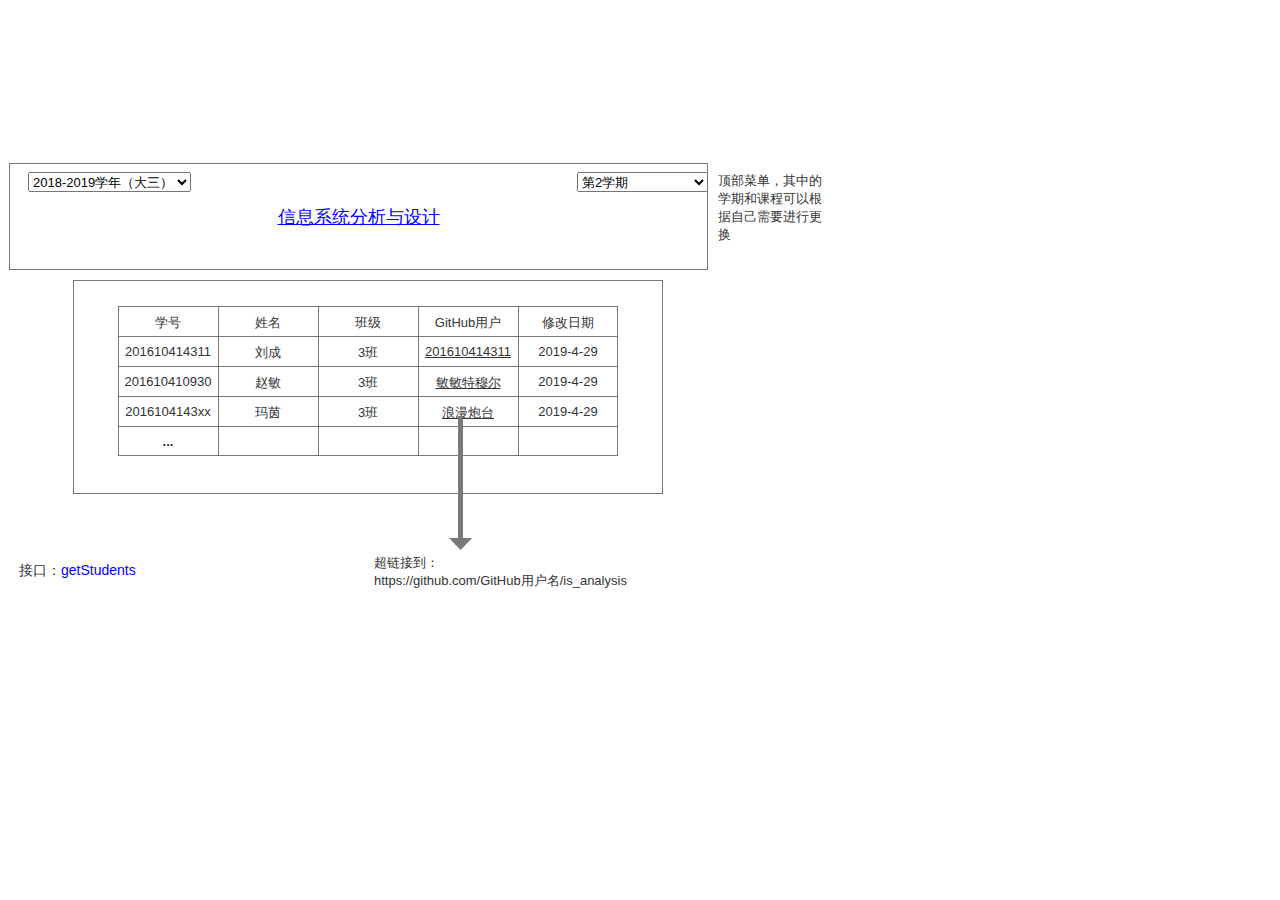
<file: uui/index.html>
﻿<!DOCTYPE html>
<html>
  <head>
    <title>index</title>
    <meta http-equiv="X-UA-Compatible" content="IE=edge"/>
    <meta http-equiv="content-type" content="text/html; charset=utf-8"/>
    <meta name="apple-mobile-web-app-capable" content="yes"/>
    <link href="resources/css/jquery-ui-themes.css" type="text/css" rel="stylesheet"/>
    <link href="resources/css/axure_rp_page.css" type="text/css" rel="stylesheet"/>
    <link href="data/styles.css" type="text/css" rel="stylesheet"/>
    <link href="files/index/styles.css" type="text/css" rel="stylesheet"/>
    <script src="resources/scripts/jquery-1.7.1.min.js"></script>
    <script src="resources/scripts/jquery-ui-1.8.10.custom.min.js"></script>
    <script src="resources/scripts/prototypePre.js"></script>
    <script src="data/document.js"></script>
    <script src="resources/scripts/prototypePost.js"></script>
    <script src="files/index/data.js"></script>
    <script type="text/javascript">
      $axure.utils.getTransparentGifPath = function() { return 'resources/images/transparent.gif'; };
      $axure.utils.getOtherPath = function() { return 'resources/Other.html'; };
      $axure.utils.getReloadPath = function() { return 'resources/reload.html'; };
    </script>
  </head>
  <body>
    <div id="base" class="">

      <!-- Unnamed (矩形) -->
      <div id="u0" class="ax_default box_1">
        <div id="u0_div" class=""></div>
        <div id="u0_text" class="text ">
          <p><a id="u1" class="link"><span style="text-decoration:underline;">信息系统分析与设计</span></a></p>
        </div>
      </div>

      <!-- Unnamed (矩形) -->
      <div id="u2" class="ax_default _文本段落">
        <div id="u2_div" class=""></div>
        <div id="u2_text" class="text ">
          <p><span>顶部菜单，其中的学期和课程可以根据自己需要进行更换</span></p>
        </div>
      </div>

      <!-- Unnamed (矩形) -->
      <div id="u3" class="ax_default box_1">
        <div id="u3_div" class=""></div>
      </div>

      <!-- Unnamed (表格) -->
      <div id="u4" class="ax_default">

        <!-- Unnamed (单元格) -->
        <div id="u5" class="ax_default table_cell">
          <img id="u5_img" class="img " src="images/index/u5.png"/>
          <div id="u5_text" class="text ">
            <p><span>学号</span></p>
          </div>
        </div>

        <!-- Unnamed (单元格) -->
        <div id="u6" class="ax_default table_cell">
          <img id="u6_img" class="img " src="images/index/u5.png"/>
          <div id="u6_text" class="text ">
            <p><span>姓名</span></p>
          </div>
        </div>

        <!-- Unnamed (单元格) -->
        <div id="u7" class="ax_default table_cell">
          <img id="u7_img" class="img " src="images/index/u5.png"/>
          <div id="u7_text" class="text ">
            <p><span>班级</span></p>
          </div>
        </div>

        <!-- Unnamed (单元格) -->
        <div id="u8" class="ax_default table_cell">
          <img id="u8_img" class="img " src="images/index/u5.png"/>
          <div id="u8_text" class="text ">
            <p><span>GitHub用户</span></p>
          </div>
        </div>

        <!-- Unnamed (单元格) -->
        <div id="u9" class="ax_default table_cell">
          <img id="u9_img" class="img " src="images/index/u9.png"/>
          <div id="u9_text" class="text ">
            <p><span>修改日期</span></p>
          </div>
        </div>

        <!-- Unnamed (单元格) -->
        <div id="u10" class="ax_default table_cell">
          <img id="u10_img" class="img " src="images/index/u5.png"/>
          <div id="u10_text" class="text ">
            <p><span>201610414311</span></p>
          </div>
        </div>

        <!-- Unnamed (单元格) -->
        <div id="u11" class="ax_default table_cell">
          <img id="u11_img" class="img " src="images/index/u5.png"/>
          <div id="u11_text" class="text ">
            <p><span>刘成</span></p>
          </div>
        </div>

        <!-- Unnamed (单元格) -->
        <div id="u12" class="ax_default table_cell">
          <img id="u12_img" class="img " src="images/index/u5.png"/>
          <div id="u12_text" class="text ">
            <p><span>3班</span></p>
          </div>
        </div>

        <!-- Unnamed (单元格) -->
        <div id="u13" class="ax_default table_cell">
          <img id="u13_img" class="img " src="images/index/u5.png"/>
          <div id="u13_text" class="text ">
            <p><span style="text-decoration:underline;">201610414311</span></p>
          </div>
        </div>

        <!-- Unnamed (单元格) -->
        <div id="u14" class="ax_default table_cell">
          <img id="u14_img" class="img " src="images/index/u9.png"/>
          <div id="u14_text" class="text ">
            <p><span>2019-4-29</span></p>
          </div>
        </div>

        <!-- Unnamed (单元格) -->
        <div id="u15" class="ax_default table_cell">
          <img id="u15_img" class="img " src="images/index/u5.png"/>
          <div id="u15_text" class="text ">
            <p><span>201610410930</span></p>
          </div>
        </div>

        <!-- Unnamed (单元格) -->
        <div id="u16" class="ax_default table_cell">
          <img id="u16_img" class="img " src="images/index/u5.png"/>
          <div id="u16_text" class="text ">
            <p><span>赵敏</span></p>
          </div>
        </div>

        <!-- Unnamed (单元格) -->
        <div id="u17" class="ax_default table_cell">
          <img id="u17_img" class="img " src="images/index/u5.png"/>
          <div id="u17_text" class="text ">
            <p><span>3班</span></p>
          </div>
        </div>

        <!-- Unnamed (单元格) -->
        <div id="u18" class="ax_default table_cell">
          <img id="u18_img" class="img " src="images/index/u5.png"/>
          <div id="u18_text" class="text ">
            <p><span style="text-decoration:underline;">敏敏特穆尔</span></p>
          </div>
        </div>

        <!-- Unnamed (单元格) -->
        <div id="u19" class="ax_default table_cell">
          <img id="u19_img" class="img " src="images/index/u9.png"/>
          <div id="u19_text" class="text ">
            <p><span>2019-4-29</span></p>
          </div>
        </div>

        <!-- Unnamed (单元格) -->
        <div id="u20" class="ax_default table_cell">
          <img id="u20_img" class="img " src="images/index/u5.png"/>
          <div id="u20_text" class="text ">
            <p><span>2016104143xx</span></p>
          </div>
        </div>

        <!-- Unnamed (单元格) -->
        <div id="u21" class="ax_default table_cell">
          <img id="u21_img" class="img " src="images/index/u5.png"/>
          <div id="u21_text" class="text ">
            <p><span>玛茵</span></p>
          </div>
        </div>

        <!-- Unnamed (单元格) -->
        <div id="u22" class="ax_default table_cell">
          <img id="u22_img" class="img " src="images/index/u5.png"/>
          <div id="u22_text" class="text ">
            <p><span>3班</span></p>
          </div>
        </div>

        <!-- Unnamed (单元格) -->
        <div id="u23" class="ax_default table_cell">
          <img id="u23_img" class="img " src="images/index/u5.png"/>
          <div id="u23_text" class="text ">
            <p><span style="text-decoration:underline;">浪漫炮台</span></p>
          </div>
        </div>

        <!-- Unnamed (单元格) -->
        <div id="u24" class="ax_default table_cell">
          <img id="u24_img" class="img " src="images/index/u9.png"/>
          <div id="u24_text" class="text ">
            <p><span>2019-4-29</span></p>
          </div>
        </div>

        <!-- Unnamed (单元格) -->
        <div id="u25" class="ax_default table_cell">
          <img id="u25_img" class="img " src="images/index/u25.png"/>
          <div id="u25_text" class="text ">
            <p><span>...</span></p>
          </div>
        </div>

        <!-- Unnamed (单元格) -->
        <div id="u26" class="ax_default table_cell">
          <img id="u26_img" class="img " src="images/index/u25.png"/>
        </div>

        <!-- Unnamed (单元格) -->
        <div id="u27" class="ax_default table_cell">
          <img id="u27_img" class="img " src="images/index/u25.png"/>
        </div>

        <!-- Unnamed (单元格) -->
        <div id="u28" class="ax_default table_cell">
          <img id="u28_img" class="img " src="images/index/u25.png"/>
        </div>

        <!-- Unnamed (单元格) -->
        <div id="u29" class="ax_default table_cell">
          <img id="u29_img" class="img " src="images/index/u29.png"/>
        </div>
      </div>

      <!-- Unnamed (矩形) -->
      <div id="u30" class="ax_default _文本段落">
        <div id="u30_div" class=""></div>
        <div id="u30_text" class="text ">
          <p><span>接口：</span><a id="u31" class="link"><span style="color:#0000FF;">getStudents</span></a></p>
        </div>
      </div>

      <!-- Unnamed (垂直线) -->
      <div id="u32" class="ax_default arrow">
        <img id="u32_img" class="img " src="images/index/u32.png"/>
      </div>

      <!-- Unnamed (矩形) -->
      <div id="u33" class="ax_default _文本段落">
        <div id="u33_div" class=""></div>
        <div id="u33_text" class="text ">
          <p><span>超链接到：</span></p><p><span>https://github.com/GitHub用户名/is_analysis</span></p>
        </div>
      </div>

      <!-- Unnamed (下拉列表框) -->
      <div id="u34" class="ax_default droplist">
        <select id="u34_input">
          <option selected value="2018-2019学年（大三）">2018-2019学年（大三）</option>
          <option value="2017-2018学年（大二）">2017-2018学年（大二）</option>
          <option value="2016-2017学年（大一）">2016-2017学年（大一）</option>
        </select>
      </div>

      <!-- Unnamed (下拉列表框) -->
      <div id="u35" class="ax_default droplist">
        <select id="u35_input">
          <option selected value="第2学期">第2学期</option>
          <option value="第1学期">第1学期</option>
        </select>
      </div>
    </div>
  </body>
</html>
</file>
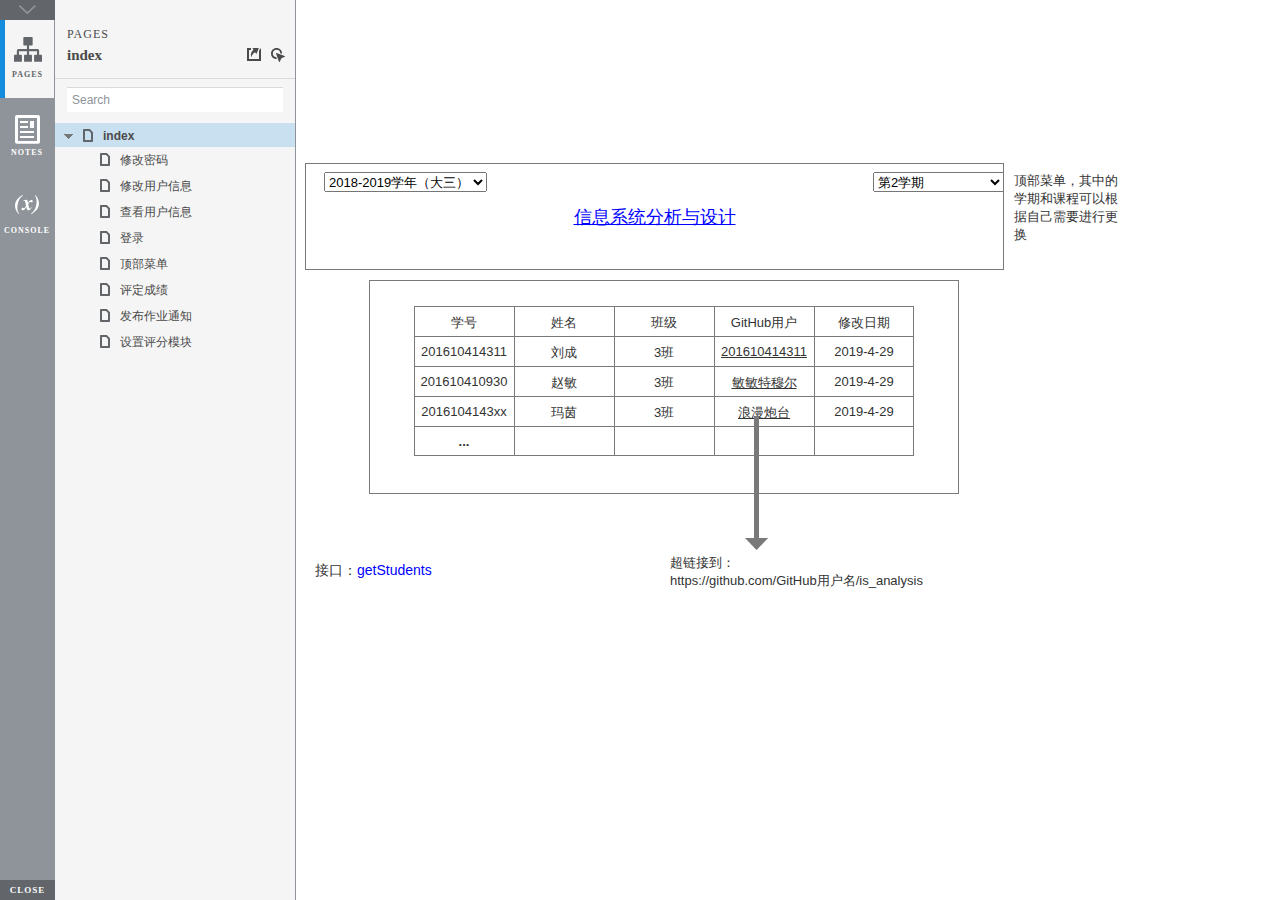
<file: uui/start.html>
<!DOCTYPE html>
<html xmlns="http://www.w3.org/1999/xhtml" xml:lang="en" lang="en">
<head>
    <title>Untitled Document</title>
    <meta http-equiv="X-UA-Compatible" content="IE=edge"/>
    <meta http-equiv="content-type" content="text/html; charset=utf-8" />
    <meta name="viewport" content="width=device-width, initial-scale=1.0" />
    <meta name="apple-mobile-web-app-capable" content="yes" />
    <link type="text/css" href="resources/css/reset.css" rel="Stylesheet" />
    <link type="text/css" href="resources/css/default.css" rel="Stylesheet" />
    <!--<link href='https://fonts.googleapis.com/css?family=Nunito:300' rel='stylesheet' type='text/css'>-->

    <script type="text/javascript">
        if (location.href.toString().indexOf('file://localhost/') == 0) {
            location.href = location.href.toString().replace('file://localhost/', 'file:///');
        }
    </script>

    <!-- 8.0.0.3382 -->
<script src="resources/scripts/jquery-1.7.1.min.js"></script>
<script src="resources/scripts/startPre.js"></script>
<script src="data/document.js"></script>

    <style type="text/css">

#outerContainer {
	width:1000px;
	height:1500px;
}

.vsplitbar {
    width: 3px;
    /*background: #B9B9B9;*/
    border-right: 1px solid #8f949a;
}

.vsplitbar:hover, .vsplitbar.active {
    background: #8f949a;
}

#rightPanel {
    background-color: White;
}

/*#leftPanel {
    min-width: 120px;
}*/

.splitterMask {
   position:absolute;
   top: 0;
   left: 0;
   width: 100%;
   height: 100%;
   overflow: hidden;
   background-image: url(resources/images/transparent.gif);
   z-index: 20000;
}

    </style>
    <script type="text/javascript" language="JavaScript"><!--
        var SITEMAP_COLLAPSE_VAR_NAME = 'c';
        var PLUGIN_VAR_NAME = 'g';
        var FOOTNOTES_VAR_NAME = 'fn';
        var ADAPTIVE_VIEW_VAR_NAME = 'view';
        var lastLeftPanelWidth = 295;
        var toolBarOnly = true;

        // isolate scope
        (function() {
            setUpController();
            
            var configuration = $axure.document.configuration;
            var _settings = {};
            _settings.projectId = configuration.prototypeId;
            _settings.isAxshare = configuration.isAxshare;
            _settings.loadFeedbackPlugin = configuration.loadFeedbackPlugin;
            var cHash = getHashStringVar(SITEMAP_COLLAPSE_VAR_NAME);
            _settings.startCollapsed = cHash == "1";
            if(cHash == "2") closePlayer();
            var gHash = getHashStringVar(PLUGIN_VAR_NAME);
            if(gHash == "") gHash = 1;
            _settings.startPluginGid = gHash;

            $axure.player.settings = _settings;

            $(window).bind('load', function() {
                if(CHROME_5_LOCAL && !$('body').attr('pluginDetected')) {
                    window.location = 'resources/chrome/chrome.html';
                }
            });

            $(document).ready(function() {
                $axure.page.bind('load.start', mainFrame_onload);
                $axure.messageCenter.addMessageListener(messageCenter_message);

                $(document).on('pluginShown', function (event, data) {
                    setVarInCurrentUrlHash('g', data ? data : '');
                });

                $(document).on('pluginCreated', function(event, data) {
                    if($axure.player.settings.startPluginGid == data) {
                        $axure.player.showPlugin(data);
                    }
                });

                if($axure.player.settings.loadFeedbackPlugin) {
                    if($axure.player.settings.isAxshare) {
                        $axure.utils.loadJS('/Scripts/plugins/feedback/feedback8.js');
                    } else {
                        $axure.utils.loadJS('http://share.axure.com/Scripts/plugins/feedback/feedback8.js');
                    }
                }

                if(navigator.userAgent.indexOf("MSIE") >= 0) $('#outerContainer').width('100%');
                initialize();
                if($axure.player.settings.startCollapsed) $('#outerContainer').splitter({ sizeLeft: 0 });
                else $('#outerContainer').splitter({ sizeLeft: lastLeftPanelWidth });
                $('#leftPanel').width(lastLeftPanelWidth);
                
                $(window).resize(function() { resizeContent(); });

                $('#maximizePanelContainer').hide();

                initializeLogo();

                $(window).resize();
                resizeContent();
                
                $axure.player.collapseToBar();

                if($axure.player.settings.startCollapsed) {
                    collapse();
                    $('#leftPanel').width(0);
                }

                if(MOBILE_DEVICE) {
                    $('#interfaceControlFrameMinimizeContainer').height('45px');
                    $('#interfaceControlFrameMinimizeContainer a').height('45px');
                    $('#interfaceControlFrameHeaderContainer').css('margin-top','45px');
                    $('#interfaceControlFrameCloseContainer a').css('padding','10px 0px');
                    $('#maximizePanelContainer').height('45px');//.css('top','inherit').css('bottom','0px');

                    $('body').removeClass('hashover');

                    if(IOS) {
                        $('#rightPanel').css('overflow', 'auto').css('-webkit-overflow-scrolling', 'touch').css('-ms-overflow-x', 'hidden');

                        window.addEventListener("orientationchange", function() {
                            var viewport = document.querySelector("meta[name=viewport]");
                            //so iOS doesn't zoom when switching back to portrait
                            viewport.setAttribute('content', 'width=device-width, initial-scale=1.0, maximum-scale=1.0');
                            viewport.setAttribute('content', 'width=device-width, initial-scale=1.0');
                            resizeContent();
                        }, false);

                        $axure.page.bind('load.start', function() {
                            resizeContent();
                        });
                    }
                }

            });

            function initialize() {
                var legacyQString = getQueryString("Page");
                if (legacyQString.length > 0) {
                    location.href = location.href.substring(0, location.href.indexOf("?")) + "#p=" + legacyQString;
                    return;
                }

                var mainFrame = document.getElementById("mainFrame");
                //if it's local file on safari, test if we can access mainframe after its loaded
                if(SAFARI && document.location.href.indexOf('file://') >= 0) {
                    $(mainFrame).load(function () {
                        var canAccess;
                        try {
                            var mainFrameWindow = mainFrame.contentWindow || mainFrame.contentDocument;
                            mainFrameWindow['safari_file_CORS'] = 'Y';
                            canAccess = mainFrameWindow['safari_file_CORS'] === 'Y';
                        } catch(err) {
                            canAccess = false;
                        }

                        if(!canAccess) window.location = 'resources/chrome/safari.html';
                    });
                }

                mainFrame.contentWindow.location.href = getInitialUrl();
            }

            function initializeLogo() {
                if($axure.document.configuration.logoImagePath) {
                    var image = new Image();
                    image.onload = function() {
                        $('#logoImage').css('max-width', this.width + 'px');
                        $axure.player.resizeContent();
                    };
                    image.src = $axure.document.configuration.logoImagePath;
                
                    $('#interfaceControlFrameLogoImageContainer').html('<img id="logoImage" src="" />');
                    $('#logoImage').attr('src', $axure.document.configuration.logoImagePath).load(function() { resizeContent(); });
                } else $('#interfaceControlFrameLogoImageContainer').hide();

                if ($axure.document.configuration.logoImageCaption) {
                    $('#interfaceControlFrameLogoCaptionContainer').html($axure.document.configuration.logoImageCaption);
                } else $('#interfaceControlFrameLogoCaptionContainer').hide();

                if(!$('#interfaceControlFrameLogoImageContainer').is(':visible') && !$('#interfaceControlFrameLogoCaptionContainer').is(':visible')) {
                    $('#interfaceControlFrameLogoContainer').hide();
                }
            }

            var resizeContent = $axure.player.resizeContent = function() {
                var newHeight = $(window).height();
                var newWidth = $(window).width();

                var controlContainerHeight = newHeight;// - 30;
                if($('#interfaceControlFrameLogoContainer').is(':visible')) controlContainerHeight -= $('#interfaceControlFrameLogoContainer').outerHeight();// + 16;

                $('#outerContainer').height(newHeight).width(newWidth);
                $('.vsplitbar').height(newHeight);
                $('#leftPanel').height(newHeight);
                $('#interfaceControlFrame').height(newHeight);
                $('#interfaceControlFrameContainer').height(newHeight);
                $('#interfaceControlFrameHostContainer').height(controlContainerHeight);

                $('#rightPanel').height(newHeight);
                $('#mainFrame').height(newHeight);

                if($('#leftPanel').is(':visible')) $('#rightPanel').width($(window).width() - $('#leftPanel').width() - 1);// $('.vsplitbar').width());
                else $('#rightPanel').width($(window).width());

                $(document).trigger('ContainerHeightChange',[controlContainerHeight]);

                if(MOBILE_DEVICE) {
                    if(!(getHashStringVar(ADAPTIVE_VIEW_VAR_NAME).length > 0)) $axure.messageCenter.postMessage('setAdaptiveViewForSize', {'width':newWidth, 'height':$('#rightPanel').height()});
                }
            }

            var collapseToBar = $axure.player.collapseToBar = function() {
                lastLeftPanelWidth = $('#leftPanel').width();
                $('#leftPanel').width('55px');
                $('.vsplitbar').hide();
                $('#rightPanel').width($(window).width() - $('#leftPanel').width());
                $(window).resize();
                $('#outerContainer').trigger('resize');
                toolBarOnly = true;
            }

            var expandFromBar = $axure.player.expandFromBar = function() {
                if($('.vsplitbar').is(':visible')) return;

                $('#leftPanel').width(lastLeftPanelWidth);
                $('.vsplitbar').show();
                $('#rightPanel').width($(window).width() - $('#leftPanel').width() - 1);// $('.vsplitbar').width());
                $(window).resize();
                $('#outerContainer').trigger('resize');
                toolBarOnly = false;
            }

        })();

        function messageCenter_message(message, data) {
            if(message == 'expandFrame') expand();
            else if(message == 'getCollapseFrameOnLoad' && $axure.player.settings.startCollapsed && !MOBILE_DEVICE) $axure.messageCenter.postMessage('collapseFrameOnLoad');
        }

        
        function getInitialUrl() {
            var pageName = getHashStringVar("p");
            if(pageName.length > 0) return pageName + ".html";
            else {
                var url = getFirstPageUrl($axure.document.sitemap.rootNodes);
                return (url ? url : "about:blank");
            }
        }

        function getFirstPageUrl(nodes) {
            for (var i = 0; i < nodes.length; i++) {
                var node = nodes[i];
                if (node.url) return node.url;
                else {
                    var hasChildren = (node.children && node.children.length > 0);
                    if (hasChildren) {
                        var url = getFirstPageUrl(node.children);
                        if (url) return url;
                    }
                }
            }
            return null;
        }

        function closePlayer() {
            if($axure.page.location) window.location.href = $axure.page.location;
            else {
                var pageFile = getInitialUrl();
                var currentLocation = window.location.toString();
                window.location.href = currentLocation.substr(0, currentLocation.lastIndexOf("/") + 1) + pageFile;
            }
        }

        function replaceHash(newHash) {
            var currentLocWithoutHash = window.location.toString().split('#')[0];

            //We use replace so that every hash change doesn't get appended to the history stack.
            //We use replaceState in browsers that support it, else replace the location
            if(typeof window.history.replaceState != 'undefined') {
                try {
                    //Chrome 45 (Version 45.0.2454.85 m) started throwing an error here when generated locally (this only happens with sitemap open) which broke all interactions.
                    //try catch breaks the url adjusting nicely when the sitemap is open, but all interactions and forward and back buttons work.
                    //Uncaught SecurityError: Failed to execute 'replaceState' on 'History': A history state object with URL 'file:///C:/Users/Ian/Documents/Axure/HTML/Untitled/start.html#p=home' cannot be created in a document with origin 'null'.
                    window.history.replaceState(null, null, currentLocWithoutHash + newHash);
                } catch(ex) {}
            } else {
                window.location.replace(currentLocWithoutHash + newHash);
            }
        }

        function collapse() {
            setVarInCurrentUrlHash('c', 1);
            if(!toolBarOnly) lastLeftPanelWidth = $('#leftPanel').width();

            $('#maximizePanelContainer').show();
            $('#leftPanel').hide();
            $('.vsplitbar').hide();
            $('#rightPanel').width($(window).width());
            $(window).resize();
            $('#outerContainer').trigger('resize');

            $(document).trigger('sidebarCollapse');

            if(MOBILE_DEVICE) {
                $('#maximizePanelContainer').animate({
                    top:$('#rightPanel').height() - $('#maximizePanelContainer').height()
                }, 300, 'swing', function() {
                    $('#maximizePanelContainer').css('top', 'inherit').css('bottom', '0px');
                });
            }
        }

        function expand() {
            if(MOBILE_DEVICE) {
                $('#maximizePanelContainer').css('top', '0px').css('bottom', 'inherit');
            }

            deleteVarFromCurrentUrlHash('c');
            $('#maximizePanelContainer').hide();
            $('#leftPanel').width(lastLeftPanelWidth);
            $('#leftPanel').show();
            if(!toolBarOnly) {
                $('.vsplitbar').show();
                $('#rightPanel').width($(window).width() - $('#leftPanel').width() - 1);
            } else {
                $axure.player.collapseToBar();
            }
            $(window).resize();
            $('#outerContainer').trigger('resize');

            $(document).trigger('sidebarExpanded');
        }


        function mainFrame_onload() {
            if($axure.page.pageName) document.title = $axure.page.pageName;
        }

        function getQueryString(query) {
            var qstring = self.location.href.split("?");
            if(qstring.length < 2) return "";
            return GetParameter(qstring, query);
        }
        
        function GetParameter(qstring, query) {
            var prms = qstring[1].split("&");
            var frmelements = new Array();
            var currprmeter, querystr = "";

            for(var i = 0; i < prms.length; i++) {
                currprmeter = prms[i].split("=");
                frmelements[i] = new Array();
                frmelements[i][0] = currprmeter[0];
                frmelements[i][1] = currprmeter[1];
            }

            for(j = 0; j < frmelements.length; j++) {
                if(frmelements[j][0].toLowerCase() == query.toLowerCase()) {
                    querystr = frmelements[j][1];
                    break;
                }
            }
            return querystr;
        }
        
        function getHashStringVar(query) {
            var qstring = self.location.href.split("#");
            if(qstring.length < 2) return "";
            return GetParameter(qstring, query);
        }

        function setHashStringVar(currentHash, varName, varVal) {
            var varWithEqual = varName + '=';
            var poundVarWithEqual = varVal === '' ? '' :  '#' + varName + '=' + varVal;
            var ampVarWithEqual = varVal === '' ? '' :  '&' + varName + '=' + varVal;
            var hashToSet = '';

            var pageIndex = currentHash.indexOf('#' + varWithEqual);
            if(pageIndex == -1) pageIndex = currentHash.indexOf('&' + varWithEqual);
            if(pageIndex != -1) {
                var newHash = currentHash.substring(0, pageIndex);

                newHash = newHash == '' ? poundVarWithEqual : newHash + ampVarWithEqual;

                var ampIndex = currentHash.indexOf('&', pageIndex + 1);
                if(ampIndex != -1) {
                    newHash = newHash == '' ? '#' + currentHash.substring(ampIndex + 1) : newHash + currentHash.substring(ampIndex);
                }
                hashToSet = newHash;
            } else if(currentHash.indexOf('#') != -1) {
                hashToSet = currentHash + ampVarWithEqual;
            } else {
                hashToSet = poundVarWithEqual;
            }

            if(hashToSet != '' || varVal == '') {
                return hashToSet;
            }

            return null;
        }

        function setVarInCurrentUrlHash(varName, varVal) {
            var newHash = setHashStringVar(window.location.hash, varName, varVal);

            if(newHash != null) {
                replaceHash(newHash);
            }
        }

        function deleteHashStringVar(currentHash, varName) {
            var varWithEqual = varName + '=';

            var pageIndex = currentHash.indexOf('#' + varWithEqual);
            if(pageIndex == -1) pageIndex = currentHash.indexOf('&' + varWithEqual);
            if(pageIndex != -1) {
                var newHash = currentHash.substring(0, pageIndex);

                var ampIndex = currentHash.indexOf('&', pageIndex + 1);

                //IF begin of string....if none blank, ELSE # instead of & and rest
                //IF in string....prefix + if none blank, ELSE &-rest
                if(newHash == '') { //beginning of string
                    newHash = ampIndex != -1 ? '#' + currentHash.substring(ampIndex + 1) : '';
                } else { //somewhere in the middle
                    newHash = newHash + (ampIndex != -1 ? currentHash.substring(ampIndex) : '');
                }

                return newHash;
            }

            return null;
        }

        function deleteVarFromCurrentUrlHash(varName) {
            var newHash = deleteHashStringVar(window.location.hash, varName);

            if(newHash != null) {
                replaceHash(newHash);
            }
        }
    --></script>
    
    <link type="text/css" rel="Stylesheet" href="plugins/sitemap/styles/sitemap.css" />
    <link type="text/css" rel="Stylesheet" href="plugins/page_notes/styles/page_notes.css" />
    <link type="text/css" rel="Stylesheet" href="plugins/debug/styles/debug.css" />
    <script src="resources/scripts/startPost.js"></script>


    <!--<link type="text/css" rel="Stylesheet" href="plugins/recordplay/styles/recordplay.css" />
    <script type="text/javascript" src="plugins/recordplay/recordplay.js"></script>-->
    

</head>
<body scroll="no" class="hashover">
    <div id="outerContainer">

        <div id="leftPanel">
            <div id="interfaceControlFrame">
                <div id="interfaceControlFrameMinimizeContainer">
                    <a title="Collapse" id="interfaceControlFrameMinimizeButton" onclick="collapse();">&nbsp;</a>
                </div>
                <div id="interfaceControlFrameHeaderContainer">
                    <ul id="interfaceControlFrameHeader"></ul>
                </div>
                <div id="interfaceControlFrameContainer">
                    <div id="interfaceControlFrameLogoContainer">
                        <div id="interfaceControlFrameLogoImageContainer"></div>
                        <div id="interfaceControlFrameLogoCaptionContainer"></div>
                    </div>
                    <div id="interfaceControlFrameHostContainer">
                    </div>
                </div>
                <div id="interfaceControlFrameCloseContainer">
                    <a title="Close" id="interfaceControlFrameCloseButton" onclick="closePlayer();">CLOSE</a>
                </div>
            </div>
        </div>
        <div id="rightPanel">
            <iframe id="mainFrame" name="mainFrame" width="100%" height="100%" src="" frameborder="0" style="display: block;" webkitallowfullscreen mozallowfullscreen allowfullscreen></iframe>
        </div>

    </div>

    <div id="maximizePanelContainer">
        <iframe id="expandFrame" src="resources/expand.html" width="100%" height="100%" scrolling="no" allowtransparency="true" frameborder="0"></iframe>
    </div>

</body>
</html>
</file>
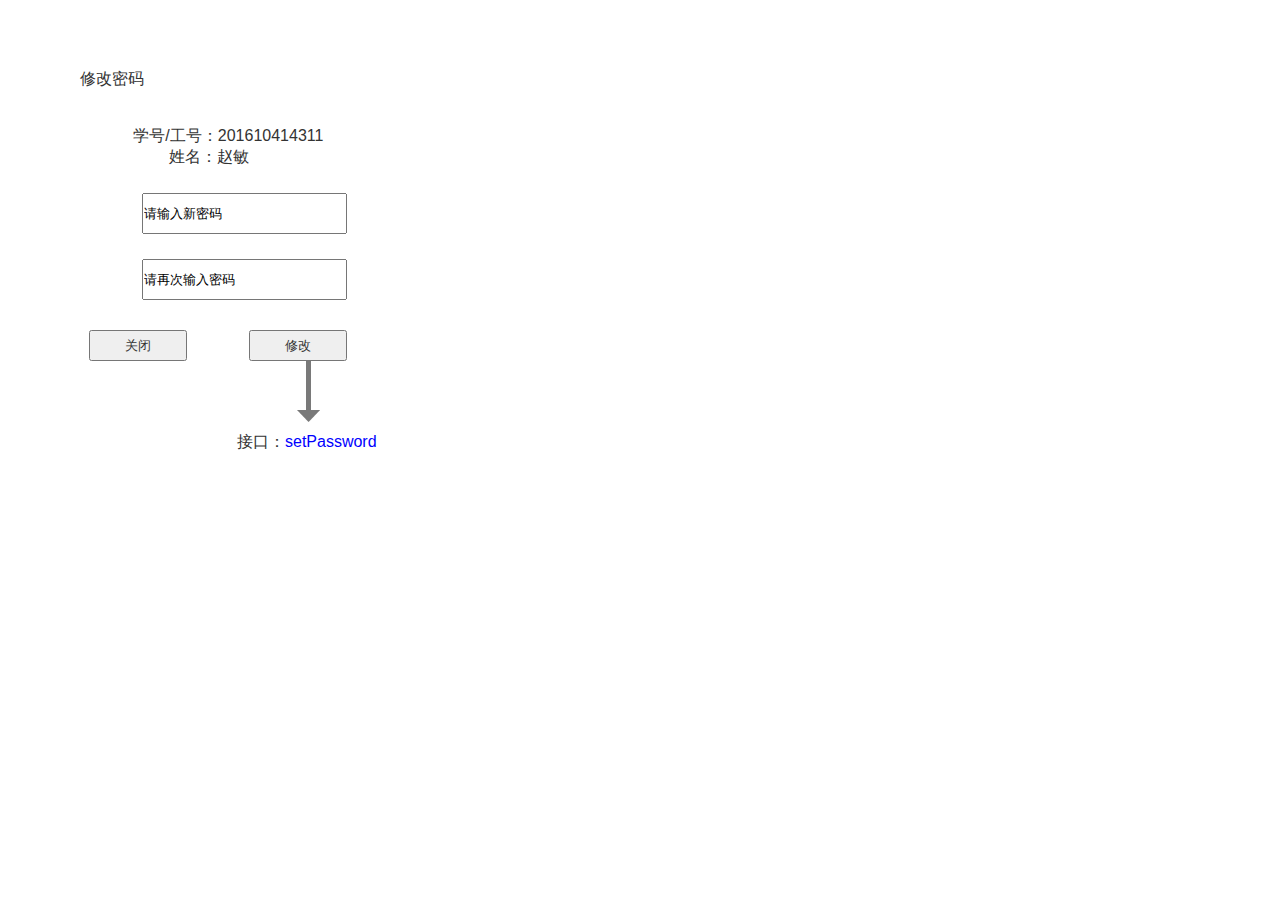
<file: uui/修改密码.html>
﻿<!DOCTYPE html>
<html>
  <head>
    <title>修改密码</title>
    <meta http-equiv="X-UA-Compatible" content="IE=edge"/>
    <meta http-equiv="content-type" content="text/html; charset=utf-8"/>
    <meta name="apple-mobile-web-app-capable" content="yes"/>
    <link href="resources/css/jquery-ui-themes.css" type="text/css" rel="stylesheet"/>
    <link href="resources/css/axure_rp_page.css" type="text/css" rel="stylesheet"/>
    <link href="data/styles.css" type="text/css" rel="stylesheet"/>
    <link href="files/修改密码/styles.css" type="text/css" rel="stylesheet"/>
    <script src="resources/scripts/jquery-1.7.1.min.js"></script>
    <script src="resources/scripts/jquery-ui-1.8.10.custom.min.js"></script>
    <script src="resources/scripts/prototypePre.js"></script>
    <script src="data/document.js"></script>
    <script src="resources/scripts/prototypePost.js"></script>
    <script src="files/修改密码/data.js"></script>
    <script type="text/javascript">
      $axure.utils.getTransparentGifPath = function() { return 'resources/images/transparent.gif'; };
      $axure.utils.getOtherPath = function() { return 'resources/Other.html'; };
      $axure.utils.getReloadPath = function() { return 'resources/reload.html'; };
    </script>
  </head>
  <body>
    <div id="base" class="">

      <!-- Unnamed (矩形) -->
      <div id="u36" class="ax_default _文本段落">
        <div id="u36_div" class=""></div>
        <div id="u36_text" class="text ">
          <p><span>修改密码</span></p><p><span><br></span></p><p><span><br></span></p><p><span>&nbsp;&nbsp; &nbsp; &nbsp; &nbsp; &nbsp;&nbsp; 学号/工号：201610414311</span></p><p><span>&nbsp;&nbsp; &nbsp; &nbsp; &nbsp; &nbsp; &nbsp; &nbsp; &nbsp; &nbsp;&nbsp; 姓名：赵敏</span></p><p><span><br></span></p><p><span><br></span></p><p><span>&nbsp;&nbsp; &nbsp; &nbsp; </span></p>
        </div>
      </div>

      <!-- Unnamed (提交按钮) -->
      <div id="u37" class="ax_default html_button">
        <input id="u37_input" type="submit" value="关闭"/>
      </div>

      <!-- Unnamed (提交按钮) -->
      <div id="u38" class="ax_default html_button">
        <input id="u38_input" type="submit" value="修改"/>
      </div>

      <!-- Unnamed (文本框) -->
      <div id="u39" class="ax_default text_field">
        <input id="u39_input" type="text" value="请输入新密码"/>
      </div>

      <!-- Unnamed (文本框) -->
      <div id="u40" class="ax_default text_field">
        <input id="u40_input" type="text" value="请再次输入密码"/>
      </div>

      <!-- Unnamed (垂直线) -->
      <div id="u41" class="ax_default arrow">
        <img id="u41_img" class="img " src="images/修改密码/u41.png"/>
      </div>

      <!-- Unnamed (矩形) -->
      <div id="u42" class="ax_default _文本段落">
        <div id="u42_div" class=""></div>
        <div id="u42_text" class="text ">
          <p><span>接口：</span><a id="u43" class="link"><span style="color:#0000FF;">setPassword</span></a></p>
        </div>
      </div>
    </div>
  </body>
</html>
</file>
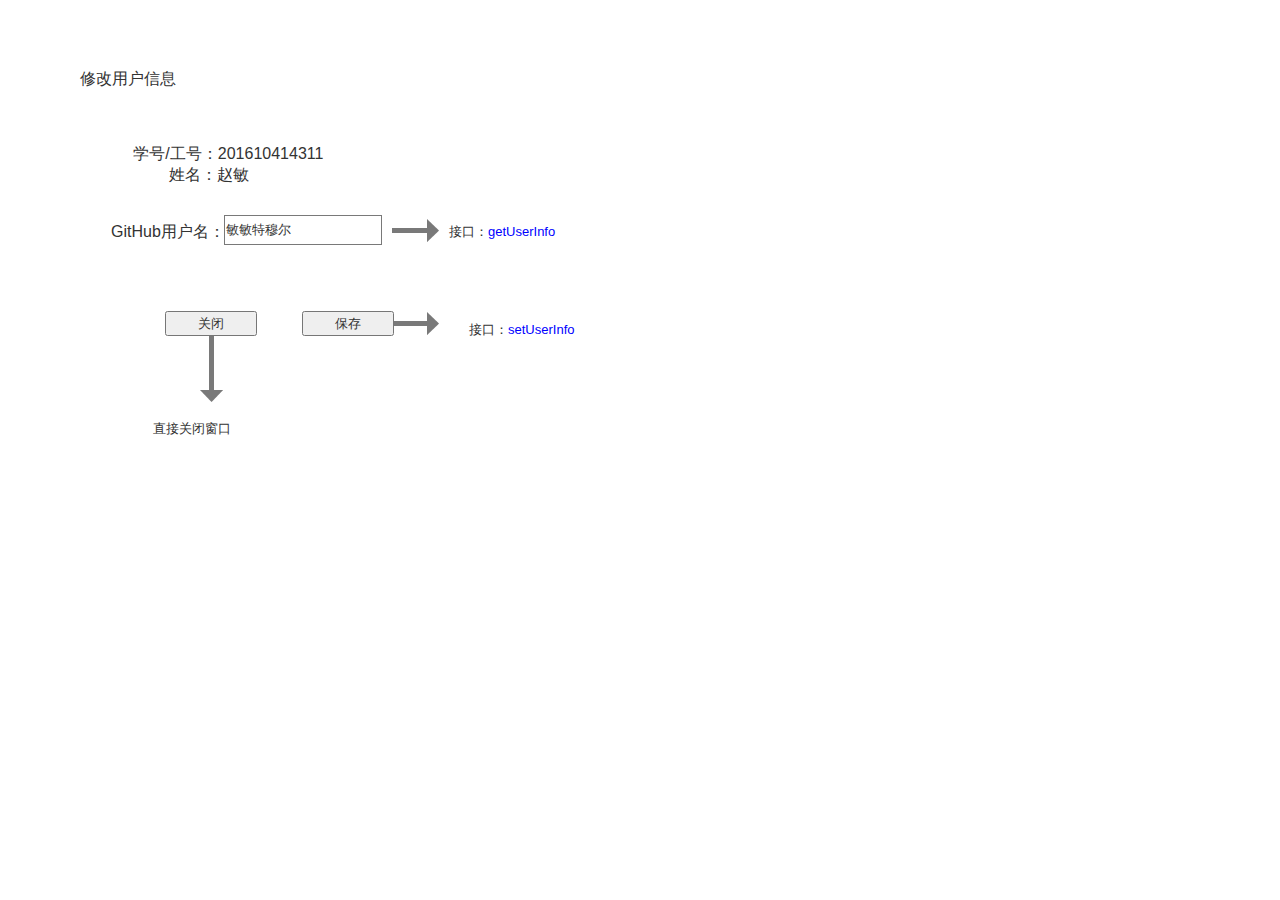
<file: uui/修改用户信息.html>
﻿<!DOCTYPE html>
<html>
  <head>
    <title>修改用户信息</title>
    <meta http-equiv="X-UA-Compatible" content="IE=edge"/>
    <meta http-equiv="content-type" content="text/html; charset=utf-8"/>
    <meta name="apple-mobile-web-app-capable" content="yes"/>
    <link href="resources/css/jquery-ui-themes.css" type="text/css" rel="stylesheet"/>
    <link href="resources/css/axure_rp_page.css" type="text/css" rel="stylesheet"/>
    <link href="data/styles.css" type="text/css" rel="stylesheet"/>
    <link href="files/修改用户信息/styles.css" type="text/css" rel="stylesheet"/>
    <script src="resources/scripts/jquery-1.7.1.min.js"></script>
    <script src="resources/scripts/jquery-ui-1.8.10.custom.min.js"></script>
    <script src="resources/scripts/prototypePre.js"></script>
    <script src="data/document.js"></script>
    <script src="resources/scripts/prototypePost.js"></script>
    <script src="files/修改用户信息/data.js"></script>
    <script type="text/javascript">
      $axure.utils.getTransparentGifPath = function() { return 'resources/images/transparent.gif'; };
      $axure.utils.getOtherPath = function() { return 'resources/Other.html'; };
      $axure.utils.getReloadPath = function() { return 'resources/reload.html'; };
    </script>
  </head>
  <body>
    <div id="base" class="">

      <!-- Unnamed (矩形) -->
      <div id="u44" class="ax_default _文本段落">
        <div id="u44_div" class=""></div>
        <div id="u44_text" class="text ">
          <p><span>修改用户信息</span></p><p><span><br></span></p><p><span><br></span></p><p><span><br></span></p><p><span>&nbsp;&nbsp; &nbsp; &nbsp; &nbsp; &nbsp;&nbsp; 学号/工号：201610414311</span></p><p><span>&nbsp;&nbsp; &nbsp; &nbsp; &nbsp; &nbsp; &nbsp; &nbsp; &nbsp; &nbsp;&nbsp; 姓名：赵敏</span></p><p><span><br></span></p><p><span><br></span></p><p><span>&nbsp;&nbsp; &nbsp; &nbsp; GitHub用户名：</span></p>
        </div>
      </div>

      <!-- Unnamed (矩形) -->
      <div id="u45" class="ax_default box_1">
        <div id="u45_div" class=""></div>
        <div id="u45_text" class="text ">
          <p><span>敏敏特穆尔</span></p>
        </div>
      </div>

      <!-- Unnamed (提交按钮) -->
      <div id="u46" class="ax_default html_button">
        <input id="u46_input" type="submit" value="保存"/>
      </div>

      <!-- Unnamed (提交按钮) -->
      <div id="u47" class="ax_default html_button">
        <input id="u47_input" type="submit" value="关闭"/>
      </div>

      <!-- Unnamed (水平线) -->
      <div id="u48" class="ax_default arrow">
        <img id="u48_img" class="img " src="images/修改用户信息/u48.png"/>
      </div>

      <!-- Unnamed (矩形) -->
      <div id="u49" class="ax_default _文本段落">
        <div id="u49_div" class=""></div>
        <div id="u49_text" class="text ">
          <p><span>接口：</span><a id="u50" class="link"><span style="color:#0000FF;">getUserInfo</span></a></p>
        </div>
      </div>

      <!-- Unnamed (水平线) -->
      <div id="u51" class="ax_default arrow">
        <img id="u51_img" class="img " src="images/修改用户信息/u51.png"/>
      </div>

      <!-- Unnamed (矩形) -->
      <div id="u52" class="ax_default _文本段落">
        <div id="u52_div" class=""></div>
        <div id="u52_text" class="text ">
          <p><span>接口：</span><a id="u53" class="link"><span style="color:#0000FF;">setUserInfo</span></a></p>
        </div>
      </div>

      <!-- Unnamed (垂直线) -->
      <div id="u54" class="ax_default arrow">
        <img id="u54_img" class="img " src="images/修改用户信息/u54.png"/>
      </div>

      <!-- Unnamed (矩形) -->
      <div id="u55" class="ax_default _文本段落">
        <div id="u55_div" class=""></div>
        <div id="u55_text" class="text ">
          <p><span>直接关闭窗口</span></p>
        </div>
      </div>
    </div>
  </body>
</html>
</file>
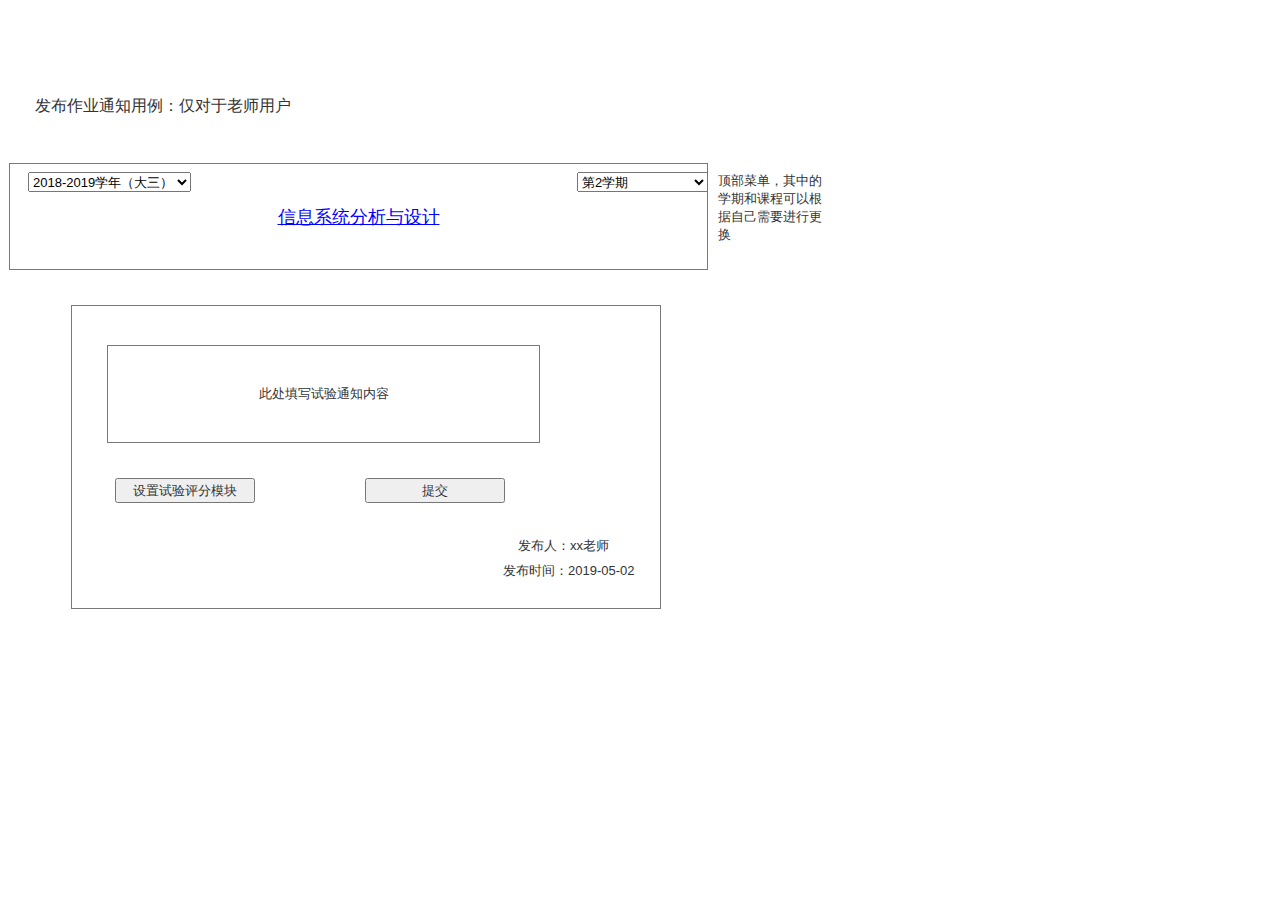
<file: uui/发布作业通知.html>
﻿<!DOCTYPE html>
<html>
  <head>
    <title>发布作业通知</title>
    <meta http-equiv="X-UA-Compatible" content="IE=edge"/>
    <meta http-equiv="content-type" content="text/html; charset=utf-8"/>
    <meta name="apple-mobile-web-app-capable" content="yes"/>
    <link href="resources/css/jquery-ui-themes.css" type="text/css" rel="stylesheet"/>
    <link href="resources/css/axure_rp_page.css" type="text/css" rel="stylesheet"/>
    <link href="data/styles.css" type="text/css" rel="stylesheet"/>
    <link href="files/发布作业通知/styles.css" type="text/css" rel="stylesheet"/>
    <script src="resources/scripts/jquery-1.7.1.min.js"></script>
    <script src="resources/scripts/jquery-ui-1.8.10.custom.min.js"></script>
    <script src="resources/scripts/prototypePre.js"></script>
    <script src="data/document.js"></script>
    <script src="resources/scripts/prototypePost.js"></script>
    <script src="files/发布作业通知/data.js"></script>
    <script type="text/javascript">
      $axure.utils.getTransparentGifPath = function() { return 'resources/images/transparent.gif'; };
      $axure.utils.getOtherPath = function() { return 'resources/Other.html'; };
      $axure.utils.getReloadPath = function() { return 'resources/reload.html'; };
    </script>
  </head>
  <body>
    <div id="base" class="">

      <!-- Unnamed (矩形) -->
      <div id="u194" class="ax_default box_1">
        <div id="u194_div" class=""></div>
        <div id="u194_text" class="text ">
          <p><a id="u195" class="link"><span style="text-decoration:underline;">信息系统分析与设计</span></a></p>
        </div>
      </div>

      <!-- Unnamed (矩形) -->
      <div id="u196" class="ax_default _文本段落">
        <div id="u196_div" class=""></div>
        <div id="u196_text" class="text ">
          <p><span>顶部菜单，其中的学期和课程可以根据自己需要进行更换</span></p>
        </div>
      </div>

      <!-- Unnamed (矩形) -->
      <div id="u197" class="ax_default box_1">
        <div id="u197_div" class=""></div>
      </div>

      <!-- Unnamed (下拉列表框) -->
      <div id="u198" class="ax_default droplist">
        <select id="u198_input">
          <option selected value="2018-2019学年（大三）">2018-2019学年（大三）</option>
          <option value="2017-2018学年（大二）">2017-2018学年（大二）</option>
          <option value="2016-2017学年（大一）">2016-2017学年（大一）</option>
        </select>
      </div>

      <!-- Unnamed (下拉列表框) -->
      <div id="u199" class="ax_default droplist">
        <select id="u199_input">
          <option selected value="第2学期">第2学期</option>
          <option value="第1学期">第1学期</option>
        </select>
      </div>

      <!-- Unnamed (矩形) -->
      <div id="u200" class="ax_default _文本段落">
        <div id="u200_div" class=""></div>
        <div id="u200_text" class="text ">
          <p><span>发布作业通知用例：仅对于老师用户</span></p>
        </div>
      </div>

      <!-- Unnamed (矩形) -->
      <div id="u201" class="ax_default box_1">
        <div id="u201_div" class=""></div>
        <div id="u201_text" class="text ">
          <p><span>此处填写试验通知内容</span></p>
        </div>
      </div>

      <!-- Unnamed (矩形) -->
      <div id="u202" class="ax_default _文本段落">
        <div id="u202_div" class=""></div>
        <div id="u202_text" class="text ">
          <p><span>发布时间：2019-05-02</span></p>
        </div>
      </div>

      <!-- Unnamed (矩形) -->
      <div id="u203" class="ax_default _文本段落">
        <div id="u203_div" class=""></div>
        <div id="u203_text" class="text ">
          <p><span>发布人：xx老师</span></p>
        </div>
      </div>

      <!-- Unnamed (提交按钮) -->
      <div id="u204" class="ax_default html_button">
        <input id="u204_input" type="submit" value="设置试验评分模块"/>
      </div>

      <!-- Unnamed (提交按钮) -->
      <div id="u205" class="ax_default html_button">
        <input id="u205_input" type="submit" value="提交"/>
      </div>
    </div>
  </body>
</html>
</file>
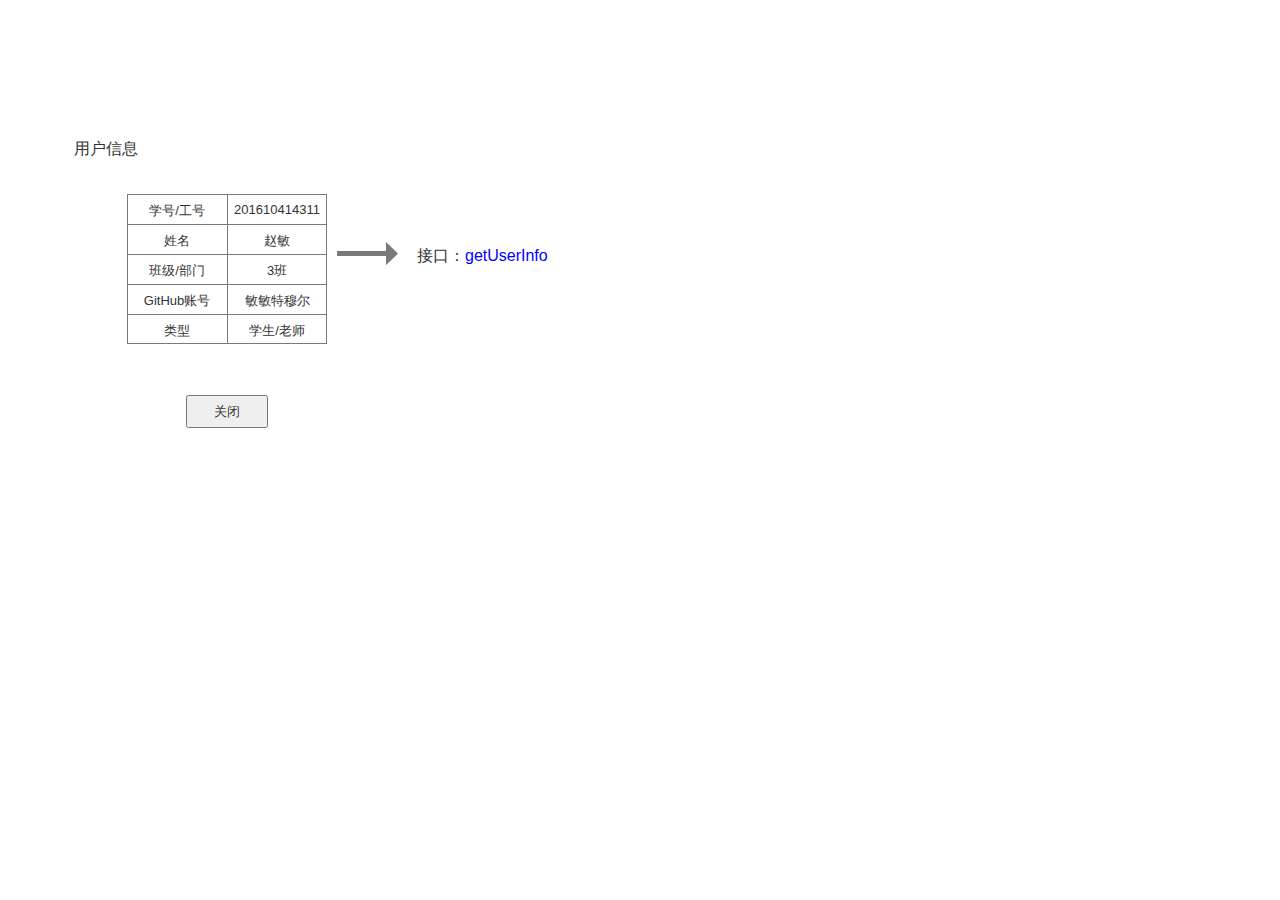
<file: uui/查看用户信息.html>
﻿<!DOCTYPE html>
<html>
  <head>
    <title>查看用户信息</title>
    <meta http-equiv="X-UA-Compatible" content="IE=edge"/>
    <meta http-equiv="content-type" content="text/html; charset=utf-8"/>
    <meta name="apple-mobile-web-app-capable" content="yes"/>
    <link href="resources/css/jquery-ui-themes.css" type="text/css" rel="stylesheet"/>
    <link href="resources/css/axure_rp_page.css" type="text/css" rel="stylesheet"/>
    <link href="data/styles.css" type="text/css" rel="stylesheet"/>
    <link href="files/查看用户信息/styles.css" type="text/css" rel="stylesheet"/>
    <script src="resources/scripts/jquery-1.7.1.min.js"></script>
    <script src="resources/scripts/jquery-ui-1.8.10.custom.min.js"></script>
    <script src="resources/scripts/prototypePre.js"></script>
    <script src="data/document.js"></script>
    <script src="resources/scripts/prototypePost.js"></script>
    <script src="files/查看用户信息/data.js"></script>
    <script type="text/javascript">
      $axure.utils.getTransparentGifPath = function() { return 'resources/images/transparent.gif'; };
      $axure.utils.getOtherPath = function() { return 'resources/Other.html'; };
      $axure.utils.getReloadPath = function() { return 'resources/reload.html'; };
    </script>
  </head>
  <body>
    <div id="base" class="">

      <!-- Unnamed (矩形) -->
      <div id="u56" class="ax_default _文本段落">
        <div id="u56_div" class=""></div>
        <div id="u56_text" class="text ">
          <p><span>用户信息</span></p>
        </div>
      </div>

      <!-- Unnamed (表格) -->
      <div id="u57" class="ax_default">

        <!-- Unnamed (单元格) -->
        <div id="u58" class="ax_default table_cell">
          <img id="u58_img" class="img " src="images/index/u5.png"/>
          <div id="u58_text" class="text ">
            <p><span>学号/工号</span></p>
          </div>
        </div>

        <!-- Unnamed (单元格) -->
        <div id="u59" class="ax_default table_cell">
          <img id="u59_img" class="img " src="images/index/u9.png"/>
          <div id="u59_text" class="text ">
            <p><span>201610414311</span></p>
          </div>
        </div>

        <!-- Unnamed (单元格) -->
        <div id="u60" class="ax_default table_cell">
          <img id="u60_img" class="img " src="images/index/u5.png"/>
          <div id="u60_text" class="text ">
            <p><span>姓名</span></p>
          </div>
        </div>

        <!-- Unnamed (单元格) -->
        <div id="u61" class="ax_default table_cell">
          <img id="u61_img" class="img " src="images/index/u9.png"/>
          <div id="u61_text" class="text ">
            <p><span>赵敏</span></p>
          </div>
        </div>

        <!-- Unnamed (单元格) -->
        <div id="u62" class="ax_default table_cell">
          <img id="u62_img" class="img " src="images/index/u5.png"/>
          <div id="u62_text" class="text ">
            <p><span>班级/部门</span></p>
          </div>
        </div>

        <!-- Unnamed (单元格) -->
        <div id="u63" class="ax_default table_cell">
          <img id="u63_img" class="img " src="images/index/u9.png"/>
          <div id="u63_text" class="text ">
            <p><span>3班</span></p>
          </div>
        </div>

        <!-- Unnamed (单元格) -->
        <div id="u64" class="ax_default table_cell">
          <img id="u64_img" class="img " src="images/index/u5.png"/>
          <div id="u64_text" class="text ">
            <p><span>GitHub账号</span></p>
          </div>
        </div>

        <!-- Unnamed (单元格) -->
        <div id="u65" class="ax_default table_cell">
          <img id="u65_img" class="img " src="images/index/u9.png"/>
          <div id="u65_text" class="text ">
            <p><span>敏敏特穆尔</span></p>
          </div>
        </div>

        <!-- Unnamed (单元格) -->
        <div id="u66" class="ax_default table_cell">
          <img id="u66_img" class="img " src="images/index/u25.png"/>
          <div id="u66_text" class="text ">
            <p><span>类型</span></p>
          </div>
        </div>

        <!-- Unnamed (单元格) -->
        <div id="u67" class="ax_default table_cell">
          <img id="u67_img" class="img " src="images/index/u29.png"/>
          <div id="u67_text" class="text ">
            <p><span>学生/老师</span></p>
          </div>
        </div>
      </div>

      <!-- Unnamed (水平线) -->
      <div id="u68" class="ax_default arrow">
        <img id="u68_img" class="img " src="images/查看用户信息/u68.png"/>
      </div>

      <!-- Unnamed (矩形) -->
      <div id="u69" class="ax_default _文本段落">
        <div id="u69_div" class=""></div>
        <div id="u69_text" class="text ">
          <p><span>接口：</span><a id="u70" class="link"><span style="color:#0000FF;">getUserInfo</span></a></p>
        </div>
      </div>

      <!-- Unnamed (提交按钮) -->
      <div id="u71" class="ax_default html_button">
        <input id="u71_input" type="submit" value="关闭"/>
      </div>
    </div>
  </body>
</html>
</file>
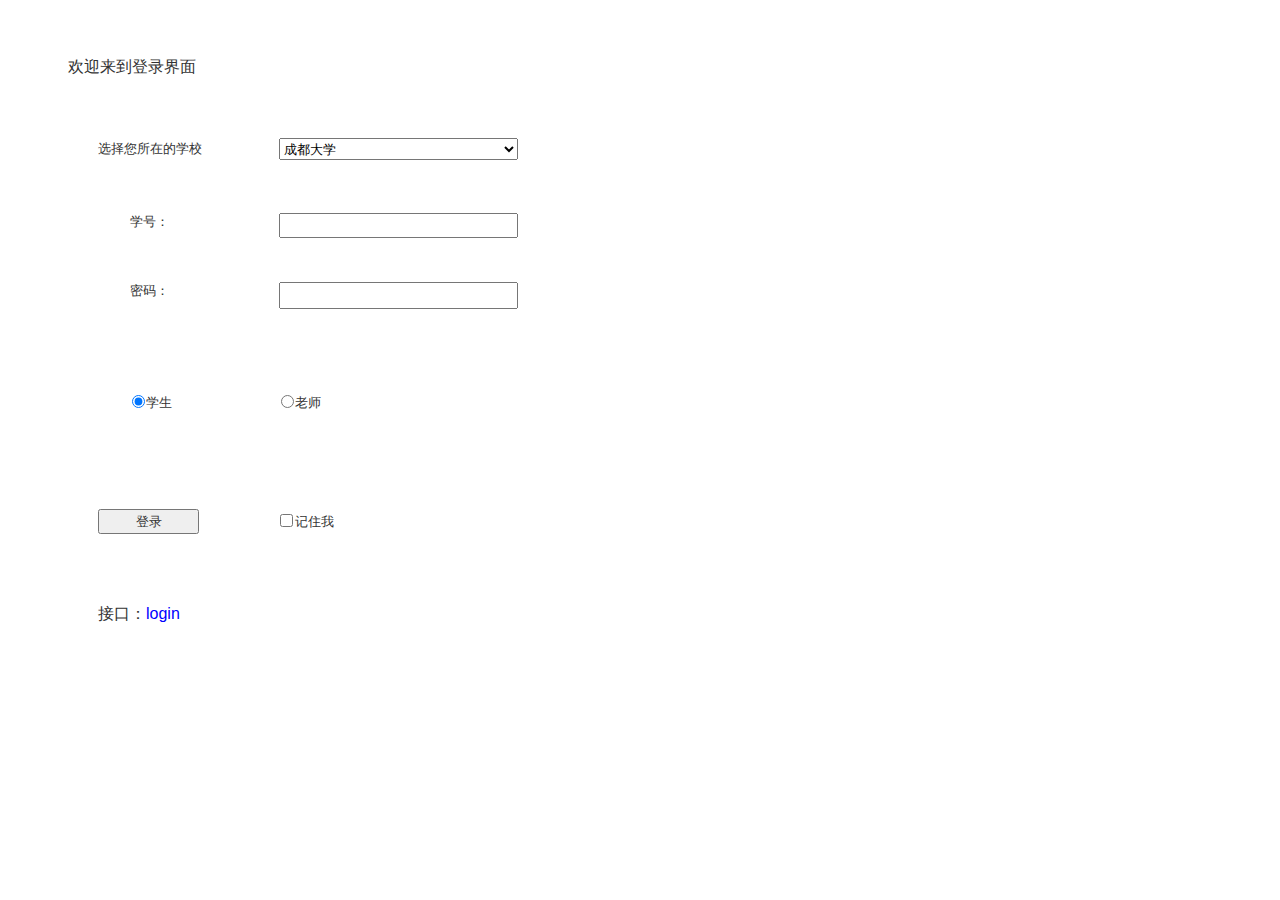
<file: uui/登录.html>
﻿<!DOCTYPE html>
<html>
  <head>
    <title>登录</title>
    <meta http-equiv="X-UA-Compatible" content="IE=edge"/>
    <meta http-equiv="content-type" content="text/html; charset=utf-8"/>
    <meta name="apple-mobile-web-app-capable" content="yes"/>
    <link href="resources/css/jquery-ui-themes.css" type="text/css" rel="stylesheet"/>
    <link href="resources/css/axure_rp_page.css" type="text/css" rel="stylesheet"/>
    <link href="data/styles.css" type="text/css" rel="stylesheet"/>
    <link href="files/登录/styles.css" type="text/css" rel="stylesheet"/>
    <script src="resources/scripts/jquery-1.7.1.min.js"></script>
    <script src="resources/scripts/jquery-ui-1.8.10.custom.min.js"></script>
    <script src="resources/scripts/prototypePre.js"></script>
    <script src="data/document.js"></script>
    <script src="resources/scripts/prototypePost.js"></script>
    <script src="files/登录/data.js"></script>
    <script type="text/javascript">
      $axure.utils.getTransparentGifPath = function() { return 'resources/images/transparent.gif'; };
      $axure.utils.getOtherPath = function() { return 'resources/Other.html'; };
      $axure.utils.getReloadPath = function() { return 'resources/reload.html'; };
    </script>
  </head>
  <body>
    <div id="base" class="">

      <!-- Unnamed (矩形) -->
      <div id="u72" class="ax_default _文本段落">
        <div id="u72_div" class=""></div>
        <div id="u72_text" class="text ">
          <p><span>欢迎来到登录界面</span></p>
        </div>
      </div>

      <!-- Unnamed (下拉列表框) -->
      <div id="u73" class="ax_default droplist">
        <select id="u73_input">
          <option selected value="成都大学">成都大学</option>
          <option value="北京大学">北京大学</option>
          <option value="清华大学">清华大学</option>
          <option value="麻省理工学院">麻省理工学院</option>
        </select>
      </div>

      <!-- Unnamed (矩形) -->
      <div id="u74" class="ax_default _文本段落">
        <div id="u74_div" class=""></div>
        <div id="u74_text" class="text ">
          <p><span>选择您所在的学校</span></p>
        </div>
      </div>

      <!-- Unnamed (矩形) -->
      <div id="u75" class="ax_default _文本段落">
        <div id="u75_div" class=""></div>
        <div id="u75_text" class="text ">
          <p><span>学号：</span></p>
        </div>
      </div>

      <!-- Unnamed (文本框) -->
      <div id="u76" class="ax_default text_field">
        <input id="u76_input" type="text" value=""/>
      </div>

      <!-- Unnamed (矩形) -->
      <div id="u77" class="ax_default _文本段落">
        <div id="u77_div" class=""></div>
        <div id="u77_text" class="text ">
          <p><span>密码：</span></p>
        </div>
      </div>

      <!-- Unnamed (文本框) -->
      <div id="u78" class="ax_default text_field">
        <input id="u78_input" type="text" value=""/>
      </div>

      <!-- Unnamed (单选按钮) -->
      <div id="u79" class="ax_default radio_button">
        <label for="u79_input" style="position: absolute; left: 0px;">
          <div id="u79_text" class="text ">
            <p><span>学生</span></p>
          </div>
        </label>
        <input id="u79_input" type="radio" value="radio" name="u79" checked/>
      </div>

      <!-- Unnamed (单选按钮) -->
      <div id="u80" class="ax_default radio_button">
        <label for="u80_input" style="position: absolute; left: 0px;">
          <div id="u80_text" class="text ">
            <p><span>老师</span></p>
          </div>
        </label>
        <input id="u80_input" type="radio" value="radio" name="u80"/>
      </div>

      <!-- Unnamed (提交按钮) -->
      <div id="u81" class="ax_default html_button">
        <input id="u81_input" type="submit" value="登录"/>
      </div>

      <!-- Unnamed (矩形) -->
      <div id="u82" class="ax_default _文本段落">
        <div id="u82_div" class=""></div>
        <div id="u82_text" class="text ">
          <p><span>接口：</span><a id="u83" class="link"><span style="color:#0000FF;">login</span></a></p>
        </div>
      </div>

      <!-- Unnamed (复选框) -->
      <div id="u84" class="ax_default checkbox">
        <label for="u84_input" style="position: absolute; left: 0px;">
          <div id="u84_text" class="text ">
            <p><span>记住我</span></p>
          </div>
        </label>
        <input id="u84_input" type="checkbox" value="checkbox"/>
      </div>
    </div>
  </body>
</html>
</file>
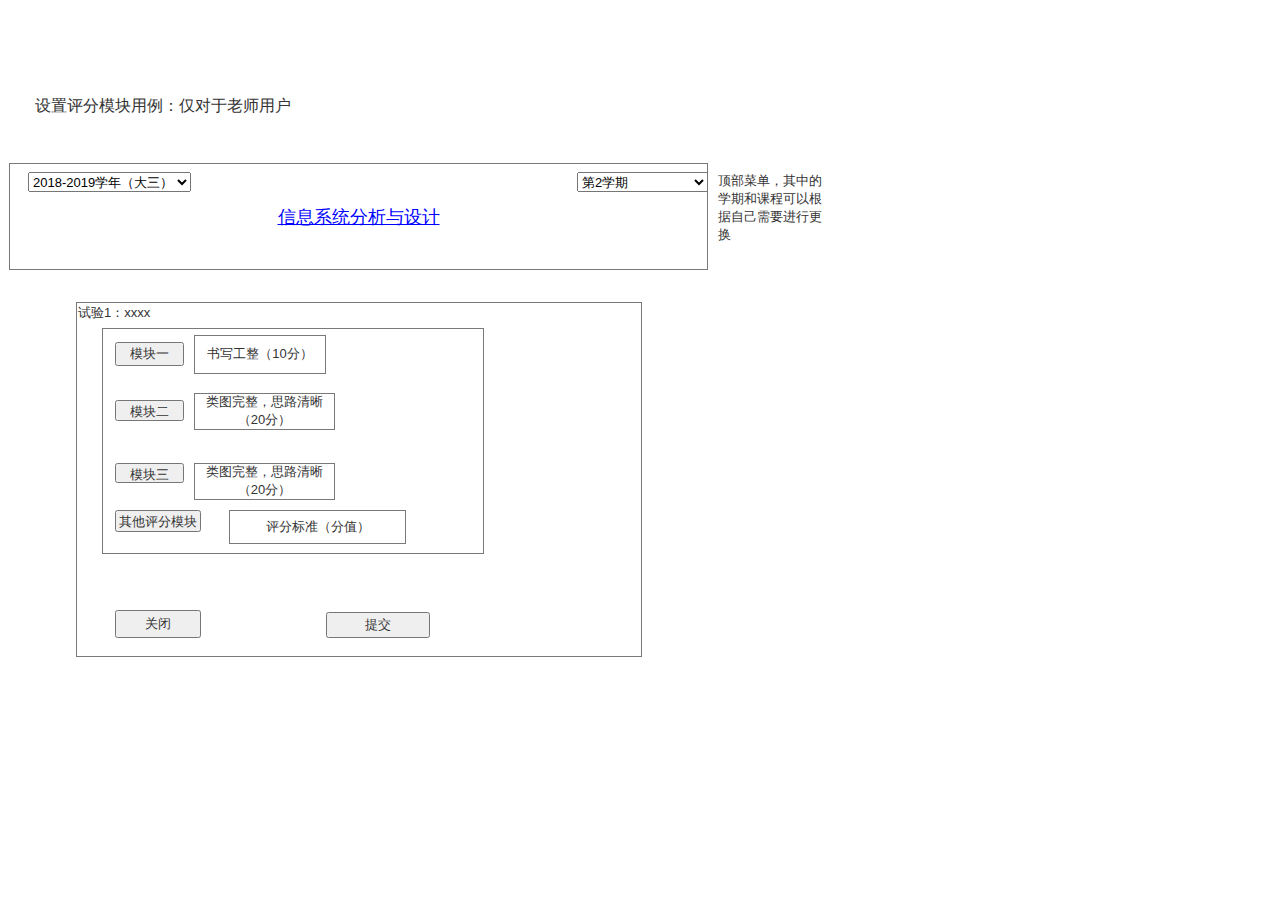
<file: uui/设置评分模块.html>
﻿<!DOCTYPE html>
<html>
  <head>
    <title>设置评分模块</title>
    <meta http-equiv="X-UA-Compatible" content="IE=edge"/>
    <meta http-equiv="content-type" content="text/html; charset=utf-8"/>
    <meta name="apple-mobile-web-app-capable" content="yes"/>
    <link href="resources/css/jquery-ui-themes.css" type="text/css" rel="stylesheet"/>
    <link href="resources/css/axure_rp_page.css" type="text/css" rel="stylesheet"/>
    <link href="data/styles.css" type="text/css" rel="stylesheet"/>
    <link href="files/设置评分模块/styles.css" type="text/css" rel="stylesheet"/>
    <script src="resources/scripts/jquery-1.7.1.min.js"></script>
    <script src="resources/scripts/jquery-ui-1.8.10.custom.min.js"></script>
    <script src="resources/scripts/prototypePre.js"></script>
    <script src="data/document.js"></script>
    <script src="resources/scripts/prototypePost.js"></script>
    <script src="files/设置评分模块/data.js"></script>
    <script type="text/javascript">
      $axure.utils.getTransparentGifPath = function() { return 'resources/images/transparent.gif'; };
      $axure.utils.getOtherPath = function() { return 'resources/Other.html'; };
      $axure.utils.getReloadPath = function() { return 'resources/reload.html'; };
    </script>
  </head>
  <body>
    <div id="base" class="">

      <!-- Unnamed (矩形) -->
      <div id="u206" class="ax_default box_1">
        <div id="u206_div" class=""></div>
        <div id="u206_text" class="text ">
          <p><a id="u207" class="link"><span style="text-decoration:underline;">信息系统分析与设计</span></a></p>
        </div>
      </div>

      <!-- Unnamed (矩形) -->
      <div id="u208" class="ax_default _文本段落">
        <div id="u208_div" class=""></div>
        <div id="u208_text" class="text ">
          <p><span>顶部菜单，其中的学期和课程可以根据自己需要进行更换</span></p>
        </div>
      </div>

      <!-- Unnamed (下拉列表框) -->
      <div id="u209" class="ax_default droplist">
        <select id="u209_input">
          <option selected value="2018-2019学年（大三）">2018-2019学年（大三）</option>
          <option value="2017-2018学年（大二）">2017-2018学年（大二）</option>
          <option value="2016-2017学年（大一）">2016-2017学年（大一）</option>
        </select>
      </div>

      <!-- Unnamed (下拉列表框) -->
      <div id="u210" class="ax_default droplist">
        <select id="u210_input">
          <option selected value="第2学期">第2学期</option>
          <option value="第1学期">第1学期</option>
        </select>
      </div>

      <!-- Unnamed (矩形) -->
      <div id="u211" class="ax_default _文本段落">
        <div id="u211_div" class=""></div>
        <div id="u211_text" class="text ">
          <p><span>设置评分模块用例：仅对于老师用户</span></p>
        </div>
      </div>

      <!-- Unnamed (矩形) -->
      <div id="u212" class="ax_default box_1">
        <div id="u212_div" class=""></div>
        <div id="u212_text" class="text ">
          <p><span>试验1：xxxx</span></p>
        </div>
      </div>

      <!-- Unnamed (矩形) -->
      <div id="u213" class="ax_default box_1">
        <div id="u213_div" class=""></div>
      </div>

      <!-- Unnamed (提交按钮) -->
      <div id="u214" class="ax_default html_button">
        <input id="u214_input" type="submit" value="模块一"/>
      </div>

      <!-- Unnamed (矩形) -->
      <div id="u215" class="ax_default box_1">
        <div id="u215_div" class=""></div>
        <div id="u215_text" class="text ">
          <p><span>书写工整（10分）</span></p>
        </div>
      </div>

      <!-- Unnamed (提交按钮) -->
      <div id="u216" class="ax_default html_button">
        <input id="u216_input" type="submit" value="模块二"/>
      </div>

      <!-- Unnamed (矩形) -->
      <div id="u217" class="ax_default box_1">
        <div id="u217_div" class=""></div>
        <div id="u217_text" class="text ">
          <p><span>类图完整，思路清晰（20分）</span></p>
        </div>
      </div>

      <!-- Unnamed (提交按钮) -->
      <div id="u218" class="ax_default html_button">
        <input id="u218_input" type="submit" value="模块三"/>
      </div>

      <!-- Unnamed (矩形) -->
      <div id="u219" class="ax_default box_1">
        <div id="u219_div" class=""></div>
        <div id="u219_text" class="text ">
          <p><span>类图完整，思路清晰（20分）</span></p>
        </div>
      </div>

      <!-- Unnamed (提交按钮) -->
      <div id="u220" class="ax_default html_button">
        <input id="u220_input" type="submit" value="其他评分模块"/>
      </div>

      <!-- Unnamed (矩形) -->
      <div id="u221" class="ax_default box_1">
        <div id="u221_div" class=""></div>
        <div id="u221_text" class="text ">
          <p><span>评分标准（分值）</span></p>
        </div>
      </div>

      <!-- Unnamed (提交按钮) -->
      <div id="u222" class="ax_default html_button">
        <input id="u222_input" type="submit" value="关闭"/>
      </div>

      <!-- Unnamed (提交按钮) -->
      <div id="u223" class="ax_default html_button">
        <input id="u223_input" type="submit" value="提交"/>
      </div>
    </div>
  </body>
</html>
</file>
<file: uui/resources/css/axure_rp_page.css>
﻿/* so the window resize fires within a frame in IE7 */
html, body {
    height: 100%;
}

a {
    color: inherit;
}

p {
    margin: 0px;
    text-rendering: optimizeLegibility;
    font-feature-settings: "kern" 1;
    -webkit-font-feature-settings: "kern";
    -moz-font-feature-settings: "kern";
    -moz-font-feature-settings: "kern=1";
    font-kerning: normal;
}

iframe {
    background: #FFFFFF;
}

/* to match IE with C, FF */
input {
    padding: 1px 0px 1px 0px;
    box-sizing: border-box;
    -moz-box-sizing: border-box;
}

textarea {
    margin: 0px;
    box-sizing: border-box;
    -moz-box-sizing: border-box;
}

div.intcases {
    font-family: arial; 
    font-size: 12px;
    text-align:left; 
    border:1px solid #AAA; 
    background:#FFF none repeat scroll 0% 0%; 
    z-index:9999; 
    visibility:hidden; 
    position:absolute;
    padding: 0px;
    border-radius: 3px;
    white-space: nowrap;
}

div.intcaselink {
    cursor: pointer;
    padding: 3px 8px 3px 8px;
    margin: 5px;
    background:#EEE none repeat scroll 0% 0%; 
    border:1px solid #AAA;
    border-radius: 3px;
}

div.refpageimage {
    position: absolute;
    left: 0px;
    top: 0px;
    font-size: 0px;
    width: 16px;
    height: 16px;
    cursor: pointer;
    background-image: url(images/newwindow.gif);
    background-repeat: no-repeat;
}

div.annnoteimage {
    position: absolute;
    left: 0px;
    top: 0px;
    font-size: 0px;
    /*width: 16px;
    height: 12px;*/
    cursor: help;
    /*background-image: url(images/note.gif);*/
    /*background-repeat: no-repeat;*/
    width: 13px;
    height: 12px;
    padding-top: 1px;
    text-align: center;
    background-color: #138CDD;
    -moz-box-shadow: 1px 1px 3px #aaa;
    -webkit-box-shadow: 1px 1px 3px #aaa;
    box-shadow: 1px 1px 3px #aaa;
}

div.annnoteline {
    display: inline-block;
    width: 9px;
    height: 1px;
    border-bottom: 1px solid white;
    margin-top: 1px;
}

div.annnotelabel {
    position: absolute;
    left: 0px;
    top: 0px;
    font-family: Helvetica,Arial;
    font-size: 10px;
    /*border: 1px solid rgb(166,221,242);*/
    cursor: help;
    /*background:rgb(0,157,217) none repeat scroll 0% 0%;*/ 
    padding: 1px 3px 1px 3px;
    white-space: nowrap;
    color: white;
    
    background-color: #138CDD;
    -moz-box-shadow: 1px 1px 3px #aaa;
    -webkit-box-shadow: 1px 1px 3px #aaa;
    box-shadow: 1px 1px 3px #aaa;
}

.annotation {
    font-size: 12px;
    padding-left: 2px;
    margin-bottom: 5px;
}

.annotationName {
    /*font-size: 13px;
    font-weight: bold;
    margin-bottom: 3px;
    white-space: nowrap;*/

    font-family: 'Trebuchet MS';
    font-size: 14px;
    font-weight: bold;
    margin-bottom: 5px;
    white-space: nowrap;
}

.annotationValue {
    font-family: Arial, Helvetica, Sans-Serif;
    font-size: 12px;
    color: #4a4a4a;
    line-height: 21px;
    margin-bottom: 20px;
}

.noteLink {
    text-decoration: inherit;
    color: inherit;
}

.noteLink:hover {
    background-color: white;
}

/* this is a fix for the issue where dialogs jump around and takes the text-align from the body */
.dialogFix {
    position:absolute;
    text-align:left;
    border: 1px solid #8f949a;
}


@keyframes pulsate {
  from {
    box-shadow: 0 0 10px #15d6ba;
  }
  to {
    box-shadow: 0 0 20px #15d6ba;
  }
}

@-webkit-keyframes pulsate {
  from {
    -webkit-box-shadow: 0 0 10px #15d6ba;
    box-shadow: 0 0 10px #15d6ba;
  }
  to {
    -webkit-box-shadow: 0 0 20px #15d6ba;
    box-shadow: 0 0 20px #15d6ba;
  }
}
 
@-moz-keyframes pulsate {
  from {
    -moz-box-shadow: 0 0 10px #15d6ba;
    box-shadow: 0 0 10px #15d6ba;
  }
  to {
    -moz-box-shadow: 0 0 20px #15d6ba;
    box-shadow: 0 0 20px #15d6ba;
  }
}

.legacyPulsateBorder {
    /*border: 5px solid #15d6ba;
    margin: -5px;*/
    -moz-box-shadow: 0 0 10px 3px #15d6ba;
    box-shadow: 0 0 10px 3px #15d6ba;
}

.pulsateBorder {
  animation-name: pulsate;
  animation-timing-function: ease-in-out;
  animation-duration: 0.9s;
  animation-iteration-count: infinite;
  animation-direction: alternate;
  
  -webkit-animation-name: pulsate;
  -webkit-animation-timing-function: ease-in-out;
  -webkit-animation-duration: 0.9s;
  -webkit-animation-iteration-count: infinite;
  -webkit-animation-direction: alternate;

  -moz-animation-name: pulsate;
  -moz-animation-timing-function: ease-in-out;
  -moz-animation-duration: 0.9s;
  -moz-animation-iteration-count: infinite;
  -moz-animation-direction: alternate;
}

.ax_default_hidden, .ax_default_unplaced{
    display: none;
    visibility: hidden;
}

.widgetNoteSelected {
    -moz-box-shadow: 0 0 10px 3px #138CDD;
    box-shadow: 0 0 10px 3px #138CDD;
    /*-moz-box-shadow: 0 0 20px #3915d6;
    box-shadow: 0 0 20px #3915d6;*/
    /*border: 3px solid #3915d6;*/
    /*margin: -3px;*/
}


.singleImg {
    display: none;
    visibility: hidden;
}
</file>
<file: uui/data/styles.css>
﻿.ax_default {
  font-family:'Arial Normal', 'Arial';
  font-weight:400;
  font-style:normal;
  font-size:13px;
  color:#333333;
  text-align:center;
  line-height:normal;
}
.box_1 {
}
.box_2 {
}
.button {
}
.primary_button {
  color:#FFFFFF;
}
.link_button {
  color:#169BD5;
}
._一级标题 {
  font-family:'Arial Normal', 'Arial';
  font-weight:bold;
  font-style:normal;
  font-size:32px;
  text-align:left;
}
._二级标题 {
  font-family:'Arial Normal', 'Arial';
  font-weight:bold;
  font-style:normal;
  font-size:24px;
  text-align:left;
}
._三级标题 {
  font-family:'Arial Normal', 'Arial';
  font-weight:bold;
  font-style:normal;
  font-size:18px;
  text-align:left;
}
._四级标题 {
  font-family:'Arial Normal', 'Arial';
  font-weight:bold;
  font-style:normal;
  font-size:14px;
  text-align:left;
}
._五级标题 {
  font-family:'Arial Normal', 'Arial';
  font-weight:bold;
  font-style:normal;
  text-align:left;
}
.heading_6 {
  font-family:'Arial Normal', 'Arial';
  font-weight:bold;
  font-style:normal;
  font-size:10px;
  text-align:left;
}
._文本段落 {
  text-align:left;
}
._文本链接 {
  color:#0000FF;
}
._鼠标悬停文本链接时 {
}
._鼠标按下文本链接时 {
}
.line {
}
.arrow {
}
.text_field {
  color:#000000;
  text-align:left;
}
.droplist {
  color:#000000;
  text-align:left;
}
.list_box {
  color:#000000;
  text-align:left;
}
.checkbox {
  text-align:left;
}
.radio_button {
  text-align:left;
}
._流程形状 {
}
.html_button {
  text-align:center;
}
.table_cell {
}
</file>
<file: uui/files/index/styles.css>
﻿body {
  margin:0px;
  background-image:none;
  position:static;
  left:auto;
  width:825px;
  margin-left:0;
  margin-right:0;
  text-align:left;
}
#base {
  position:absolute;
  z-index:0;
}
#u0_div {
  border-width:0px;
  position:absolute;
  left:0px;
  top:0px;
  width:699px;
  height:107px;
  background:inherit;
  background-color:rgba(255, 255, 255, 1);
  box-sizing:border-box;
  border-width:1px;
  border-style:solid;
  border-color:rgba(121, 121, 121, 1);
  border-radius:0px;
  -moz-box-shadow:none;
  -webkit-box-shadow:none;
  box-shadow:none;
  font-size:18px;
  text-decoration:underline;
  color:#0000FF;
}
#u0 {
  border-width:0px;
  position:absolute;
  left:9px;
  top:163px;
  width:699px;
  height:107px;
  font-size:18px;
  text-decoration:underline;
  color:#0000FF;
}
#u0_text {
  border-width:0px;
  position:absolute;
  left:2px;
  top:42px;
  width:695px;
  word-wrap:break-word;
}
#u2_div {
  border-width:0px;
  position:absolute;
  left:0px;
  top:0px;
  width:107px;
  height:89px;
  background:inherit;
  background-color:rgba(255, 255, 255, 0);
  border:none;
  border-radius:0px;
  -moz-box-shadow:none;
  -webkit-box-shadow:none;
  box-shadow:none;
}
#u2 {
  border-width:0px;
  position:absolute;
  left:718px;
  top:172px;
  width:107px;
  height:89px;
}
#u2_text {
  border-width:0px;
  position:absolute;
  left:0px;
  top:0px;
  width:107px;
  word-wrap:break-word;
}
#u3_div {
  border-width:0px;
  position:absolute;
  left:0px;
  top:0px;
  width:590px;
  height:214px;
  background:inherit;
  background-color:rgba(255, 255, 255, 1);
  box-sizing:border-box;
  border-width:1px;
  border-style:solid;
  border-color:rgba(121, 121, 121, 1);
  border-radius:0px;
  -moz-box-shadow:none;
  -webkit-box-shadow:none;
  box-shadow:none;
}
#u3 {
  border-width:0px;
  position:absolute;
  left:73px;
  top:280px;
  width:590px;
  height:214px;
}
#u3_text {
  border-width:0px;
  position:absolute;
  left:0px;
  top:0px;
  width:0px;
  visibility:hidden;
  word-wrap:break-word;
}
#u4 {
  border-width:0px;
  position:absolute;
  left:118px;
  top:306px;
  width:500px;
  height:150px;
}
#u5_img {
  border-width:0px;
  position:absolute;
  left:0px;
  top:0px;
  width:100px;
  height:30px;
}
#u5 {
  border-width:0px;
  position:absolute;
  left:0px;
  top:0px;
  width:100px;
  height:30px;
}
#u5_text {
  border-width:0px;
  position:absolute;
  left:2px;
  top:8px;
  width:96px;
  word-wrap:break-word;
}
#u6_img {
  border-width:0px;
  position:absolute;
  left:0px;
  top:0px;
  width:100px;
  height:30px;
}
#u6 {
  border-width:0px;
  position:absolute;
  left:100px;
  top:0px;
  width:100px;
  height:30px;
}
#u6_text {
  border-width:0px;
  position:absolute;
  left:2px;
  top:8px;
  width:96px;
  word-wrap:break-word;
}
#u7_img {
  border-width:0px;
  position:absolute;
  left:0px;
  top:0px;
  width:100px;
  height:30px;
}
#u7 {
  border-width:0px;
  position:absolute;
  left:200px;
  top:0px;
  width:100px;
  height:30px;
}
#u7_text {
  border-width:0px;
  position:absolute;
  left:2px;
  top:8px;
  width:96px;
  word-wrap:break-word;
}
#u8_img {
  border-width:0px;
  position:absolute;
  left:0px;
  top:0px;
  width:100px;
  height:30px;
}
#u8 {
  border-width:0px;
  position:absolute;
  left:300px;
  top:0px;
  width:100px;
  height:30px;
}
#u8_text {
  border-width:0px;
  position:absolute;
  left:2px;
  top:8px;
  width:96px;
  word-wrap:break-word;
}
#u9_img {
  border-width:0px;
  position:absolute;
  left:0px;
  top:0px;
  width:100px;
  height:30px;
}
#u9 {
  border-width:0px;
  position:absolute;
  left:400px;
  top:0px;
  width:100px;
  height:30px;
}
#u9_text {
  border-width:0px;
  position:absolute;
  left:2px;
  top:8px;
  width:96px;
  word-wrap:break-word;
}
#u10_img {
  border-width:0px;
  position:absolute;
  left:0px;
  top:0px;
  width:100px;
  height:30px;
}
#u10 {
  border-width:0px;
  position:absolute;
  left:0px;
  top:30px;
  width:100px;
  height:30px;
}
#u10_text {
  border-width:0px;
  position:absolute;
  left:2px;
  top:8px;
  width:96px;
  word-wrap:break-word;
}
#u11_img {
  border-width:0px;
  position:absolute;
  left:0px;
  top:0px;
  width:100px;
  height:30px;
}
#u11 {
  border-width:0px;
  position:absolute;
  left:100px;
  top:30px;
  width:100px;
  height:30px;
}
#u11_text {
  border-width:0px;
  position:absolute;
  left:2px;
  top:8px;
  width:96px;
  word-wrap:break-word;
}
#u12_img {
  border-width:0px;
  position:absolute;
  left:0px;
  top:0px;
  width:100px;
  height:30px;
}
#u12 {
  border-width:0px;
  position:absolute;
  left:200px;
  top:30px;
  width:100px;
  height:30px;
}
#u12_text {
  border-width:0px;
  position:absolute;
  left:2px;
  top:8px;
  width:96px;
  word-wrap:break-word;
}
#u13_img {
  border-width:0px;
  position:absolute;
  left:0px;
  top:0px;
  width:100px;
  height:30px;
}
#u13 {
  border-width:0px;
  position:absolute;
  left:300px;
  top:30px;
  width:100px;
  height:30px;
  text-decoration:underline;
}
#u13_text {
  border-width:0px;
  position:absolute;
  left:2px;
  top:8px;
  width:96px;
  word-wrap:break-word;
}
#u14_img {
  border-width:0px;
  position:absolute;
  left:0px;
  top:0px;
  width:100px;
  height:30px;
}
#u14 {
  border-width:0px;
  position:absolute;
  left:400px;
  top:30px;
  width:100px;
  height:30px;
}
#u14_text {
  border-width:0px;
  position:absolute;
  left:2px;
  top:8px;
  width:96px;
  word-wrap:break-word;
}
#u15_img {
  border-width:0px;
  position:absolute;
  left:0px;
  top:0px;
  width:100px;
  height:30px;
}
#u15 {
  border-width:0px;
  position:absolute;
  left:0px;
  top:60px;
  width:100px;
  height:30px;
}
#u15_text {
  border-width:0px;
  position:absolute;
  left:2px;
  top:8px;
  width:96px;
  word-wrap:break-word;
}
#u16_img {
  border-width:0px;
  position:absolute;
  left:0px;
  top:0px;
  width:100px;
  height:30px;
}
#u16 {
  border-width:0px;
  position:absolute;
  left:100px;
  top:60px;
  width:100px;
  height:30px;
}
#u16_text {
  border-width:0px;
  position:absolute;
  left:2px;
  top:8px;
  width:96px;
  word-wrap:break-word;
}
#u17_img {
  border-width:0px;
  position:absolute;
  left:0px;
  top:0px;
  width:100px;
  height:30px;
}
#u17 {
  border-width:0px;
  position:absolute;
  left:200px;
  top:60px;
  width:100px;
  height:30px;
}
#u17_text {
  border-width:0px;
  position:absolute;
  left:2px;
  top:8px;
  width:96px;
  word-wrap:break-word;
}
#u18_img {
  border-width:0px;
  position:absolute;
  left:0px;
  top:0px;
  width:100px;
  height:30px;
}
#u18 {
  border-width:0px;
  position:absolute;
  left:300px;
  top:60px;
  width:100px;
  height:30px;
  text-decoration:underline;
}
#u18_text {
  border-width:0px;
  position:absolute;
  left:2px;
  top:8px;
  width:96px;
  word-wrap:break-word;
}
#u19_img {
  border-width:0px;
  position:absolute;
  left:0px;
  top:0px;
  width:100px;
  height:30px;
}
#u19 {
  border-width:0px;
  position:absolute;
  left:400px;
  top:60px;
  width:100px;
  height:30px;
}
#u19_text {
  border-width:0px;
  position:absolute;
  left:2px;
  top:8px;
  width:96px;
  word-wrap:break-word;
}
#u20_img {
  border-width:0px;
  position:absolute;
  left:0px;
  top:0px;
  width:100px;
  height:30px;
}
#u20 {
  border-width:0px;
  position:absolute;
  left:0px;
  top:90px;
  width:100px;
  height:30px;
}
#u20_text {
  border-width:0px;
  position:absolute;
  left:2px;
  top:8px;
  width:96px;
  word-wrap:break-word;
}
#u21_img {
  border-width:0px;
  position:absolute;
  left:0px;
  top:0px;
  width:100px;
  height:30px;
}
#u21 {
  border-width:0px;
  position:absolute;
  left:100px;
  top:90px;
  width:100px;
  height:30px;
}
#u21_text {
  border-width:0px;
  position:absolute;
  left:2px;
  top:8px;
  width:96px;
  word-wrap:break-word;
}
#u22_img {
  border-width:0px;
  position:absolute;
  left:0px;
  top:0px;
  width:100px;
  height:30px;
}
#u22 {
  border-width:0px;
  position:absolute;
  left:200px;
  top:90px;
  width:100px;
  height:30px;
}
#u22_text {
  border-width:0px;
  position:absolute;
  left:2px;
  top:8px;
  width:96px;
  word-wrap:break-word;
}
#u23_img {
  border-width:0px;
  position:absolute;
  left:0px;
  top:0px;
  width:100px;
  height:30px;
}
#u23 {
  border-width:0px;
  position:absolute;
  left:300px;
  top:90px;
  width:100px;
  height:30px;
  text-decoration:underline;
}
#u23_text {
  border-width:0px;
  position:absolute;
  left:2px;
  top:8px;
  width:96px;
  word-wrap:break-word;
}
#u24_img {
  border-width:0px;
  position:absolute;
  left:0px;
  top:0px;
  width:100px;
  height:30px;
}
#u24 {
  border-width:0px;
  position:absolute;
  left:400px;
  top:90px;
  width:100px;
  height:30px;
}
#u24_text {
  border-width:0px;
  position:absolute;
  left:2px;
  top:8px;
  width:96px;
  word-wrap:break-word;
}
#u25_img {
  border-width:0px;
  position:absolute;
  left:0px;
  top:0px;
  width:100px;
  height:30px;
}
#u25 {
  border-width:0px;
  position:absolute;
  left:0px;
  top:120px;
  width:100px;
  height:30px;
  font-family:'Arial Negreta', 'Arial Normal', 'Arial';
  font-weight:700;
  font-style:normal;
}
#u25_text {
  border-width:0px;
  position:absolute;
  left:2px;
  top:8px;
  width:96px;
  word-wrap:break-word;
}
#u26_img {
  border-width:0px;
  position:absolute;
  left:0px;
  top:0px;
  width:100px;
  height:30px;
}
#u26 {
  border-width:0px;
  position:absolute;
  left:100px;
  top:120px;
  width:100px;
  height:30px;
}
#u26_text {
  border-width:0px;
  position:absolute;
  left:0px;
  top:0px;
  width:0px;
  visibility:hidden;
  word-wrap:break-word;
}
#u27_img {
  border-width:0px;
  position:absolute;
  left:0px;
  top:0px;
  width:100px;
  height:30px;
}
#u27 {
  border-width:0px;
  position:absolute;
  left:200px;
  top:120px;
  width:100px;
  height:30px;
}
#u27_text {
  border-width:0px;
  position:absolute;
  left:0px;
  top:0px;
  width:0px;
  visibility:hidden;
  word-wrap:break-word;
}
#u28_img {
  border-width:0px;
  position:absolute;
  left:0px;
  top:0px;
  width:100px;
  height:30px;
}
#u28 {
  border-width:0px;
  position:absolute;
  left:300px;
  top:120px;
  width:100px;
  height:30px;
  text-decoration:underline;
}
#u28_text {
  border-width:0px;
  position:absolute;
  left:0px;
  top:0px;
  width:0px;
  visibility:hidden;
  word-wrap:break-word;
}
#u29_img {
  border-width:0px;
  position:absolute;
  left:0px;
  top:0px;
  width:100px;
  height:30px;
}
#u29 {
  border-width:0px;
  position:absolute;
  left:400px;
  top:120px;
  width:100px;
  height:30px;
}
#u29_text {
  border-width:0px;
  position:absolute;
  left:0px;
  top:0px;
  width:0px;
  visibility:hidden;
  word-wrap:break-word;
}
#u30_div {
  border-width:0px;
  position:absolute;
  left:0px;
  top:0px;
  width:159px;
  height:22px;
  background:inherit;
  background-color:rgba(255, 255, 255, 0);
  border:none;
  border-radius:0px;
  -moz-box-shadow:none;
  -webkit-box-shadow:none;
  box-shadow:none;
  font-size:14px;
}
#u30 {
  border-width:0px;
  position:absolute;
  left:19px;
  top:562px;
  width:159px;
  height:22px;
  font-size:14px;
}
#u30_text {
  border-width:0px;
  position:absolute;
  left:0px;
  top:0px;
  width:159px;
  word-wrap:break-word;
}
#u32_img {
  border-width:0px;
  position:absolute;
  left:-13px;
  top:-2px;
  width:31px;
  height:149px;
}
#u32 {
  border-width:0px;
  position:absolute;
  left:458px;
  top:416px;
  width:5px;
  height:134px;
  color:#33FF33;
}
#u32_text {
  border-width:0px;
  position:absolute;
  left:0px;
  top:0px;
  width:0px;
  visibility:hidden;
  word-wrap:break-word;
}
#u33_div {
  border-width:0px;
  position:absolute;
  left:0px;
  top:0px;
  width:300px;
  height:30px;
  background:inherit;
  background-color:rgba(255, 255, 255, 0);
  border:none;
  border-radius:0px;
  -moz-box-shadow:none;
  -webkit-box-shadow:none;
  box-shadow:none;
}
#u33 {
  border-width:0px;
  position:absolute;
  left:374px;
  top:554px;
  width:300px;
  height:30px;
}
#u33_text {
  border-width:0px;
  position:absolute;
  left:0px;
  top:0px;
  width:300px;
  word-wrap:break-word;
}
#u34 {
  border-width:0px;
  position:absolute;
  left:28px;
  top:172px;
  width:163px;
  height:20px;
}
#u34_input {
  position:absolute;
  left:0px;
  top:0px;
  width:163px;
  height:20px;
  font-family:'Arial Normal', 'Arial';
  font-weight:400;
  font-style:normal;
  font-size:13px;
  text-decoration:none;
  color:#000000;
}
#u34_input:disabled {
  color:grayText;
}
#u35 {
  border-width:0px;
  position:absolute;
  left:577px;
  top:172px;
  width:131px;
  height:20px;
}
#u35_input {
  position:absolute;
  left:0px;
  top:0px;
  width:131px;
  height:20px;
  font-family:'Arial Normal', 'Arial';
  font-weight:400;
  font-style:normal;
  font-size:13px;
  text-decoration:none;
  color:#000000;
}
#u35_input:disabled {
  color:grayText;
}
</file>
<file: uui/resources/css/default.css>
﻿body {
  font-family : Arial, Helvetica, Sans-Serif;
  background-color: #8f949a;
  overflow:hidden;
}
a {
  cursor: pointer;
}

input[type="radio"], input[type="checkbox"] {
    margin: 0px 9px 0px 0px;
    vertical-align: bottom;
}

input {
    -webkit-box-sizing: border-box;
    -moz-box-sizing: border-box;
    box-sizing: border-box;
}

#maximizePanelContainer {
  font-size: 4px;
  position:absolute;
  left: 0px;
  top: 0px;
  width: 55px;
  height: 20px;
  overflow: visible;
  z-index: 1000;
}
#maximizePanelOver {
    position: absolute;
    left: 0px;
    top: 0px;
    width: 55px;
    height: 20px;
}
.maximizePanel {
    position: absolute;
    left: 0px;
    top: 0px;
    width: 55px;
    height: 20px;
    background: #a2a2a2 url('../images/expand.png') no-repeat center center;
    background: url('../images/expand.svg') no-repeat center center, linear-gradient(rgba(200,200,200,.5),rgba(200,200,200,.5));
    cursor: pointer;
}

#interfaceControlFrameMinimizeContainer {
  position:absolute;
    top: 0px;
    left: 0px;
  font-size: 2px; /*for IE*/
  text-align: right;
  z-index: 100;
    height: 20px;
    width: 55px;
    background-color: #62666b;
}
#interfaceControlFrameMinimizeContainer a {
    display: inline-block;
    width: 55px;
    height: 20px;
    font-size: 2px;
    background: url('../images/close.png') no-repeat center center;
    background: url('../images/close.svg') no-repeat center center, linear-gradient(transparent,transparent);
    text-decoration: none;
}

.hashover #interfaceControlFrameMinimizeContainer a:hover {
    background: url('../images/close_hover.png') no-repeat center center;
    background: url('../images/close_hover.svg') no-repeat center center, linear-gradient(transparent,transparent);
}

#interfaceControlFrame {
    margin: 0px 0px 0px 55px;
}

#interfaceControlFrameCloseContainer {
    /*display: none;*/
    position:absolute;
    bottom: 0px;
    left: 0px;
    font-size: 9px;
    font-family: 'Trebuchet MS';
    font-weight: bold;
    letter-spacing: 1px;
    z-index: 100;
    width: 55px;
    background-color: #62666b;
    text-align: center;  
}
#interfaceControlFrameCloseContainer a {
    display: inline-block;
    width: 55px;
    color: #ffffff;
    padding: 5px 0px;
}

#interfaceControlFrameHeader li a {
    display: block;
    width: 54px;
    height: 78px;
    text-align: center;
    padding-top: 50px;
    outline: none;
    margin-right: 1px;
    text-decoration: none;
    color: #ffffff;
    white-space: nowrap;
    background-color: transparent;
    background-repeat: no-repeat;
    background-position: 50% 17px;
    box-sizing: border-box;
    -moz-box-sizing: border-box;
    -webkit-box-sizing: border-box;
    border-left: 4px solid transparent;
    border-right: 4px solid transparent;
}

.hashover #interfaceControlFrameHeader li a:hover {
    background-color: transparent;
    background-repeat: no-repeat;
    background-position: 50% 17px;
    color: #c2c2c2;
}

#interfaceControlFrameHeader li a.selected, #interfaceControlFrameHeader li a.selected:hover {
    background-color: #f5f5f5;
    background-repeat: no-repeat;
    background-position: 50% 17px;
    color: #62666b;
    border-left: 5px solid #138CDD;
}

#interfaceControlFrameHeaderContainer {
    float: left;
    overflow: visible;
    width: 55px;
    margin-left: -55px;
    margin-top: 20px;
}

#interfaceControlFrameHeader {
    position: relative;
    list-style: none;
    font-size: 8px;
    z-index: 50;
    font-family: 'Trebuchet MS';
    font-weight: bold;
    letter-spacing: 1px;
}

#interfaceControlFrameContainer {
    float: right;
    background-color: #f5f5f5;
    overflow: hidden;
    width: 100%;
}

#interfaceControlFrameLogoContainer {
  background-color: White;
  padding: 20px 10px 10px 10px;
  overflow: hidden;
}

#interfaceControlFrameLogoImageContainer {
  text-align: center;
}

#interfaceControlFrameLogoCaptionContainer {
  text-align: center;
  margin: 5px 10px 0px 10px;
  font-size: 12px;
  color: #4a4a4a;
}

#logoImage {
    width: 100%;
}

.emptyStateContainer {
    text-align: center;
    padding: 0px 10px;
    margin-top: 32px
}

.emptyStateTitle {
    margin: 0px 0px 9px 0px;
    font-weight: bold;
}

.emptyStateContent {
    line-height: 16px;
}

.dottedDivider {
    height: 2px;
    margin: 15px 0px 15px 0px;
    background: url('../images/divider.png') no-repeat center center;
    background: url('../images/divider.svg') no-repeat center center, linear-gradient(transparent,transparent);
}

.nondottedDivider {
    height: 2px;
    margin: 9px 0px 9px 0px;
}
</file>
<file: uui/plugins/sitemap/styles/sitemap.css>
﻿
#sitemapHost {
    font-size: 12px;
    color:#4a4a4a;
    height: 100%;
}

#sitemapHostBtn a {
    background: url('images/sitemap_on.png');
    background: url('images/sitemap_on.svg'),linear-gradient(transparent, transparent);
}

.hashover #sitemapHostBtn a:hover {
    background: url('images/sitemap_hover.png');
    background: url('images/sitemap_hover.svg'),linear-gradient(transparent, transparent);
}

#sitemapHostBtn a.selected, #sitemapHostBtn a.selected:hover {
    background: url('images/sitemap_off.png');
    background: url('images/sitemap_off.svg'),linear-gradient(transparent, transparent);
}

#sitemapHost .pageButtonHeader {
    top: -27px;
}

#sitemapTreeContainer {
    overflow: auto;
    width: 100%;
    height: 100%;
    -webkit-overflow-scrolling: touch;
}

.sitemapTree {
    margin: 0px 0px 10px 0px;
    overflow:visible;
}

.sitemapTree ul {
    list-style-type: none;
    margin: 0px 0px 0px 0px;
    padding-left: 0px;
}

.sitemapPlusMinusLink 
{
}

.sitemapMinus 
{
	vertical-align:middle;
    background: url('images/minus.gif');
    background-repeat: no-repeat;
	margin-right: 3px;	
	margin-bottom: 1px;
    height:9px;
    width:9px;
    display:inline-block;
}

.sitemapPlus 
{
	vertical-align:middle;
    background: url('images/plus.gif');
    background-repeat: no-repeat;
	margin-right: 3px;	
	margin-bottom: 1px;
	height:9px;
    width:9px;
    display:inline-block;
}

.sitemapPageLink 
{
    margin-left: 0px;
}

.sitemapPageIcon 
{
	margin: 0px 0px -3px 4px;
    width: 16px;
    height: 16px;
    display: inline-block;
    background: url('images/page.png') no-repeat center center;
    background: url('images/page.svg') no-repeat center center, linear-gradient(transparent,transparent);
}

.sitemapFlowIcon
{
    background: url('images/flow.png') no-repeat center center;
    background: url('images/flow.svg') no-repeat center center, linear-gradient(transparent,transparent);
}

.sitemapFolderIcon
{
    background: url('images/folder_closed.png') no-repeat center center;
    background: url('images/folder_closed.svg') no-repeat center center, linear-gradient(transparent,transparent);
}

.sitemapFolderOpenIcon
{
    background: url('images/folder_open.png') no-repeat center center;
    background: url('images/folder_open.svg') no-repeat center center, linear-gradient(transparent,transparent);
}

.sitemapPageName 
{
    margin-left: 7px;
}

.sitemapNode 
{
    /*margin:4px 0px 4px 0px;*/
    white-space:nowrap;
}

.sitemapPageLinkContainer {
    /*display: inline-block;*/
    margin-left: 0px;
    padding: 4px 0px 4px 0px;
}
/*
.sitemapNode div
{
	padding-top: 1px; 
	padding-bottom: 3px;
    padding-left: 20px;
	height: 14px;
}
*/

.sitemapExpandableNode 
{
	margin-left: 0px;
}

.sitemapHighlight 
{
    /*display: inline-block;*/
	background-color : #C8E0F0;
    font-weight: bold;
}

.sitemapGreyedName
{
	color: #AAA;
}


.pluginNameHeader
{
    font-family: 'Trebuchet MS';
	font-size: 12px;
    letter-spacing: 1px;
	/*font-weight: bold;*/
	white-space: nowrap;
    margin-bottom: 5px;
}

.pageNameHeader
{
    font-family: 'Trebuchet MS';
    /*display: inline-block;*/
    /*float: left;*/
	font-size: 15px;
	font-weight: bold;
	/*height: 23px;*/
    padding-right: 77px;
	white-space: nowrap;
    overflow: hidden;
    text-overflow: ellipsis;
}

.pageButtonHeader
{
    float: right;
    position: relative;
    /*width: 72px;*/
	height: 24px;
    top: -22px;
    margin-bottom: -24px;
}

.sitemapHeader
{
    padding-top: 27px;
    border-bottom: 1px solid #d9d9d9;
    min-width: 110px;
}

.sitemapToolbar {
    margin: 0px 5px 14px 12px;
}

.sitemapToolbarButton
{
    float: left;
    width: 22px;
    height: 22px;
    border: 1px solid transparent;
}

#linksButton {
    background: url('images/share.png') no-repeat center center;
    background: url('images/share.svg') no-repeat center center, linear-gradient(transparent,transparent);
}

#linksButton:hover {
    background: url('images/share_hover.png') no-repeat center center;
    background: url('images/share_hover.svg') no-repeat center center, linear-gradient(transparent,transparent);
}

#linksButton.sitemapToolbarButtonSelected, .hashover #linksButton.sitemapToolbarButtonSelected:hover {
    background: url('images/share_on.png') no-repeat center center;
    background: url('images/share_on.svg') no-repeat center center, linear-gradient(transparent,transparent);
}

#adaptiveButton {
    background: url('images/views.png') no-repeat center center;
    background: url('images/views.svg') no-repeat center center, linear-gradient(transparent,transparent);
}

#adaptiveButton:hover {
    background: url('images/views_hover.png') no-repeat center center;
    background: url('images/views_hover.svg') no-repeat center center, linear-gradient(transparent,transparent);
}

#adaptiveButton.sitemapToolbarButtonSelected, #adaptiveButton.sitemapToolbarButtonSelected:hover {
    background: url('images/views_on.png') no-repeat center center;
    background: url('images/views_on.svg') no-repeat center center, linear-gradient(transparent,transparent);
}

#highlightInteractiveButton {
    background: url('images/hotspots.png') no-repeat center center;
    background: url('images/hotspots.svg') no-repeat center center, linear-gradient(transparent,transparent);
    margin-top: 1px;
}

#highlightInteractiveButton:hover {
    background: url('images/hotspots_hover.png') no-repeat center center;
    background: url('images/hotspots_hover.svg') no-repeat center center, linear-gradient(transparent,transparent);
}

#highlightInteractiveButton.sitemapToolbarButtonSelected, #highlightInteractiveButton.sitemapToolbarButtonSelected:hover {
    background: url('images/hotspots_on.png') no-repeat center center;
    background: url('images/hotspots_on.svg') no-repeat center center, linear-gradient(transparent,transparent);
}

/*#variablesButton {
    background: url('images/229_variables_16.png') no-repeat center center;
}*/

#searchButton {
    background: url('images/232_search_16.png') no-repeat center center;
}

.sitemapLinkContainer
{
	margin-top: 8px;
	padding-right: 5px;
	/*font-size: 12px;*/
}

.sitemapLinkField 
{
	width: 100%;
	font-size: 12px;
	margin-top: 3px;
    padding: 5px;
}

.sitemapRadioSelected {
    font-weight: bold;
}

.sitemapOptionContainer
{
	margin-top: 8px;
	padding-right: 5px;
	/*font-size: 12px;*/
}

#sitemapOptionsDiv
{
	margin-top: 10px;
	/*margin-left: 16px;*/
}

#viewSelectDiv
{
    padding: 2px 0px 0px 0px;
	/*margin-left: 5px;*/
}

#viewSelect
{
	width: 70%;
}

.sitemapUrlOption
{
	padding-bottom: 8px;
}

.optionLabel
{
	font-size: 12px;
}

.sitemapPopupContainer
{
    display: none;
    position: absolute;
	background-color: #F4F4F4;
	border: 1px solid #B9B9B9;
	padding: 5px 5px 5px 5px;
	margin: 5px 0px 0px 5px;
    z-index: 1;
}

#sitemapLinksContainer {
    border-top: 1px solid #d9d9d9;
    padding: 10px;
    margin-left: 0px;
    /*line-height: 18px;*/
}

#adaptiveViewsContainer {
    border-top: 1px solid #d9d9d9;
    padding: 10px;
    margin-left: 0px;
    line-height: 18px;
}

.adaptiveViewOption
{
	padding: 2px;
}

.adaptiveViewOption:hover
{ 
	background-color: rgb(204,235,248);
	cursor: pointer;
}

.currentAdaptiveView {
    font-weight: bold;
}

.adaptiveCheckboxDiv {
	height: 15px;
	width: 15px;
	float: left;
}

.checkedAdaptive {
	background: url('images/adaptivecheck.png') no-repeat center center;
}

/*#variablesContainer 
{
	max-height: 350px;
	overflow: auto;
}*/

/*#variablesClearLink 
{
	color: #069;
	left: 5px;
}*/

#searchDiv {
    padding: 8px 12px 11px 12px;
}

#searchBox {
    width: 100%;
    border: none;
    border-top: 1px solid #d9d9d9;
    /*border-bottom: 1px solid #d9d9d9;*/
    padding: 5px;
    font-size: 12px;
}

.searchBoxHint 
{
	color: #8f949a;
	/*font-style: italic;*/
}

#sitemapLinksPageName
{
	font-weight: bold;
}

#sitemapOptionsHeader
{
	font-weight: bold;
}
</file>
<file: uui/plugins/page_notes/styles/page_notes.css>
﻿#pageNotesHost {
    font-size: 12px;
    color:#4a4a4a;
    height: 100%;
}

#pageNotesHostBtn a {
    background: url('images/notes_on.png');
    background: url('images/notes_on.svg'),linear-gradient(transparent, transparent);
}

.hashover #pageNotesHostBtn a:hover {
    background: url('images/notes_hover.png');
    background: url('images/notes_hover.svg'),linear-gradient(transparent, transparent);
}

#pageNotesHostBtn a.selected, #pageNotesHostBtn a.selected:hover {
    background: url('images/notes_off.png');
    background: url('images/notes_off.svg'),linear-gradient(transparent, transparent);
}

#footnotesButton {
    background: url('images/footnotes.png') no-repeat center center;
    background: url('images/footnotes.svg') no-repeat center center,linear-gradient(transparent, transparent);
}

#footnotesButton:hover {
    background: url('images/footnotes_hover.png') no-repeat center center;
    background: url('images/footnotes_hover.svg') no-repeat center center,linear-gradient(transparent, transparent);
}

#footnotesButton.sitemapToolbarButtonSelected, #footnotesButton.sitemapToolbarButtonSelected:hover {
    background: url('images/footnotes_on.png') no-repeat center center;
    background: url('images/footnotes_on.svg') no-repeat center center,linear-gradient(transparent, transparent);
}

.nextPageButton {
    background: url('images/forward.png') no-repeat center center;
    background: url('images/forward.svg') no-repeat center center,linear-gradient(transparent, transparent);    
}

.nextPageButton:hover {
    background: url('images/forward_hover.png') no-repeat center center;
    background: url('images/forward_hover.svg') no-repeat center center,linear-gradient(transparent, transparent);    
}

.prevPageButton {
    background: url('images/back.png') no-repeat center center;
    background: url('images/back.svg') no-repeat center center,linear-gradient(transparent, transparent);    
}

.prevPageButton:hover {
    background: url('images/back_hover.png') no-repeat center center;
    background: url('images/back_hover.svg') no-repeat center center,linear-gradient(transparent, transparent);    
}

#pageNotesScrollContainer 
{
    overflow: auto;
    width: 100%;
    /*height: 100%;*/
    -webkit-overflow-scrolling: touch;
}    

#pageNotesContainer 
{
    /*padding: 10px 10px 10px 12px;*/
}

#pageNotesContent 
{
	overflow: visible;
}

.pageNoteContainer 
{
    padding: 10px;
}

.pageNoteName 
{
    font-family: 'Trebuchet MS';
	font-size: 14px;
    font-weight: bold;
	margin-bottom: 5px;
	/*text-decoration: underline;*/
	white-space: nowrap;
}

.pageNote 
{
    line-height: 21px;
	/*margin-bottom: 20px;*/
}

.widgetNoteContainer {
    padding: 10px;
    border-bottom: 1px solid transparent;
    border-top: 1px solid transparent;
    cursor: pointer;
}

.widgetNoteContainerSelected {
    background-color: white;
    border-bottom: 1px solid #c2c2c2;
    border-top: 1px solid #c2c2c2;
}

/*.widgetNoteContainer:hover {
    background-color: white;
    //border-bottom: 1px solid #c2c2c2;
    //border-top: 1px solid #c2c2c2;
}*/

.widgetNoteFootnote {
    display: inline-block;
    /*vertical-align: top;
    margin: 2px 5px 10px 0px;
    padding: 1px 6px;
    font-size: 10px;
    color: #ffffff;
    background-color: #0a6cd6;*/
    width: 13px;
    height: 12px;
    padding-top: 1px;
    text-align: center;
    background-color: #138CDD;
    /*-moz-box-shadow: 1px 1px 3px #aaa;
    -webkit-box-shadow: 1px 1px 3px #aaa;
    box-shadow: 1px 1px 3px #aaa;*/
    font-size: 0px;
    margin-right: 8px;
}

div.annnoteline {
    display: inline-block;
    width: 9px;
    height: 1px;
    border-bottom: 1px solid white;
    margin-top: 1px;
}

.widgetNoteLabel {
    display: inline-block;
    vertical-align: top;
    font-family: 'Trebuchet MS';
	font-size: 14px;
    font-weight: bold;
	margin-bottom: 5px;    
}

.noteLink {
    text-decoration: inherit;
    color: inherit;
}

.noteLink:hover {
    background-color: white;
}
</file>
<file: uui/plugins/debug/styles/debug.css>
﻿#debugHost {
    font-size: 12px;
    color:#4a4a4a;
    height: 100%;
}

#debugHostBtn a {
    background: url('images/variables_on.png');
    background: url('images/variables_on.svg'),linear-gradient(transparent, transparent);
}

.hashover #debugHostBtn a:hover {
    background: url('images/variables_hover.png');
    background: url('images/variables_hover.svg'),linear-gradient(transparent, transparent);
}

#debugHostBtn a.selected, #debugHostBtn a.selected:hover {
    background: url('images/variables_off.png');
    background: url('images/variables_off.svg'),linear-gradient(transparent, transparent);
}

#debugHeader .pageNameHeader {
    padding-right: 0px;
}

#variablesClearLink {
    display: inline-block;
    margin-bottom: 15px;
}

#variablesClearLink:hover {
    color: #0a6cd6;
}

#traceClearLink {
    display: inline-block;
    margin-bottom: 15px;
}

#traceClearLink:hover {
    color: #0a6cd6;
}

#debugScrollContainer 
{
    overflow: auto;
    width: 100%;
    height: 100%;
    -webkit-overflow-scrolling: touch;
}

#debugContainer {
        padding: 10px 10px 10px 10px;
}

.variableName
{
	font-weight: bold;
}

.variableDiv
{
    margin-bottom: 20px;
    line-height: 16px;

}

#variablesContainer {
    padding-bottom: 5px;
    /*overflow: auto;*/
}

#traceContainer {
    padding-top: 15px;
    /*padding: 0px 10px 10px 10px;*/
}

.debugToolbarButton 
{
	font-size: 1em;
	color: #069;
}

.axEventBlock {
    display: inline-block;
    width: 100%;
    margin: 5px 0px 5px 0px;
    line-height: 21px;
}

/*a.axEventBlock:hover {
    background-color: #069;
    color: white;
}*/

.axTime {
    margin: 0px 0px 0px 0px;
    font-size: 11px;
    color: #b1b3b5;
}

.axLabel {
    margin: 0px 0px 5px 0px;
    font-family: 'Trebuchet MS';
    font-size: 14px;
    font-weight: bold;
}

.lastAxEvent {
    margin-bottom: 10px;
    border-bottom: 1px solid #c2c2c2;
    padding-bottom: 10px;
}

.axEvent {
    margin: 0px 0px 5px 0px;
    font-weight: bold;
}

.axCase {
    margin: 0px 0px 5px 8px;
    font-style: italic;
}

.axAction {
    margin: 0px 0px 5px 13px;
}

#traceEmptyState.emptyStateContainer {
    margin-top: 0px;
}

.debugLinksContainer {
    text-align: right;
}
</file>
<file: uui/plugins/recordplay/styles/recordplay.css>
﻿#recordPlayHost {
    font-size: 12px;
    color:#333;
    height: 100%;
}


#recordPlayContainer 
{
    overflow: auto;
    width: 100%;
    height: 100%;
    padding: 10px 10px 10px 10px;
}

#recordPlayToolbar 
{
	margin: 5px 5px 5px 5px;
    height: 22px;
}

#recordPlayToolbar .recordPlayButton
{
    float: left;
    width: 22px;
    height: 22px;
    border: 1px solid transparent;
}

#recordPlayToolbar .recordPlayButton:hover
{
    border: 1px solid rgb(0,157,217);
    background-color : rgb(166,221,242);
}

#recordPlayToolbar .recordPlayButton:active
{
    border: 1px solid rgb(0,157,217);
    background-color : rgb(204,235,248);
}

#recordPlayToolbar .recordPlayButtonSelected {
    border: 1px solid rgb(0,157,217);
    background-color : rgb(204,235,248);    
}

#recordButton {
    background: url('../../sitemap/styles/images/233_hyperlink_16.png') no-repeat center center;
}

#playButton {
    background: url('../../sitemap/styles/images/225_responsive_16.png') no-repeat center center;
}

#stopButton {
    background: url('../../sitemap/styles/images/228_togglenotes_16.png') no-repeat center center;
}

#deleteButton {
    background: url('../../sitemap/styles/images/231_event_16.png') no-repeat center center;
}

#recordNameHeader
{
    /* yeah??*/
	font-size: 13px;
	font-weight: bold;
	height: 23px;
	white-space: nowrap;
}

#recordPlayContent 
{
    /* yeah??*/
	overflow: visible;
}

.recordPlayName 
{
	font-size: 12px;
	margin-bottom: 5px;
	text-decoration: underline;
	white-space: nowrap;
}

.recordPlay 
{
	margin-bottom: 10px;
}
</file>
<file: uui/files/修改密码/styles.css>
﻿body {
  margin:0px;
  background-image:none;
  position:static;
  left:auto;
  width:537px;
  margin-left:0;
  margin-right:0;
  text-align:left;
}
#base {
  position:absolute;
  z-index:0;
}
#u36_div {
  border-width:0px;
  position:absolute;
  left:0px;
  top:0px;
  width:302px;
  height:251px;
  background:inherit;
  background-color:rgba(255, 255, 255, 0);
  border:none;
  border-radius:0px;
  -moz-box-shadow:none;
  -webkit-box-shadow:none;
  box-shadow:none;
  font-size:16px;
}
#u36 {
  border-width:0px;
  position:absolute;
  left:80px;
  top:69px;
  width:302px;
  height:251px;
  font-size:16px;
}
#u36_text {
  border-width:0px;
  position:absolute;
  left:0px;
  top:0px;
  width:302px;
  word-wrap:break-word;
}
#u37 {
  border-width:0px;
  position:absolute;
  left:89px;
  top:330px;
  width:98px;
  height:31px;
}
#u37_input {
  position:absolute;
  left:0px;
  top:0px;
  width:98px;
  height:31px;
  font-family:'Arial Normal', 'Arial';
  font-weight:400;
  font-style:normal;
  font-size:13px;
  text-decoration:none;
  color:#333333;
  text-align:center;
}
#u38 {
  border-width:0px;
  position:absolute;
  left:249px;
  top:330px;
  width:98px;
  height:31px;
}
#u38_input {
  position:absolute;
  left:0px;
  top:0px;
  width:98px;
  height:31px;
  font-family:'Arial Normal', 'Arial';
  font-weight:400;
  font-style:normal;
  font-size:13px;
  text-decoration:none;
  color:#333333;
  text-align:center;
}
#u39 {
  border-width:0px;
  position:absolute;
  left:142px;
  top:193px;
  width:205px;
  height:41px;
}
#u39_input {
  position:absolute;
  left:0px;
  top:0px;
  width:205px;
  height:41px;
  font-family:'Arial Normal', 'Arial';
  font-weight:400;
  font-style:normal;
  font-size:13px;
  text-decoration:none;
  color:#000000;
  text-align:left;
}
#u40 {
  border-width:0px;
  position:absolute;
  left:142px;
  top:259px;
  width:205px;
  height:41px;
}
#u40_input {
  position:absolute;
  left:0px;
  top:0px;
  width:205px;
  height:41px;
  font-family:'Arial Normal', 'Arial';
  font-weight:400;
  font-style:normal;
  font-size:13px;
  text-decoration:none;
  color:#000000;
  text-align:left;
}
#u41_img {
  border-width:0px;
  position:absolute;
  left:-13px;
  top:-2px;
  width:31px;
  height:76px;
}
#u41 {
  border-width:0px;
  position:absolute;
  left:306px;
  top:361px;
  width:5px;
  height:61px;
}
#u41_text {
  border-width:0px;
  position:absolute;
  left:0px;
  top:0px;
  width:0px;
  visibility:hidden;
  word-wrap:break-word;
}
#u42_div {
  border-width:0px;
  position:absolute;
  left:0px;
  top:0px;
  width:300px;
  height:33px;
  background:inherit;
  background-color:rgba(255, 255, 255, 0);
  border:none;
  border-radius:0px;
  -moz-box-shadow:none;
  -webkit-box-shadow:none;
  box-shadow:none;
  font-size:16px;
}
#u42 {
  border-width:0px;
  position:absolute;
  left:237px;
  top:432px;
  width:300px;
  height:33px;
  font-size:16px;
}
#u42_text {
  border-width:0px;
  position:absolute;
  left:0px;
  top:0px;
  width:300px;
  word-wrap:break-word;
}
</file>
<file: uui/files/修改用户信息/styles.css>
﻿body {
  margin:0px;
  background-image:none;
  position:static;
  left:auto;
  width:749px;
  margin-left:0;
  margin-right:0;
  text-align:left;
}
#base {
  position:absolute;
  z-index:0;
}
#u44_div {
  border-width:0px;
  position:absolute;
  left:0px;
  top:0px;
  width:302px;
  height:251px;
  background:inherit;
  background-color:rgba(255, 255, 255, 0);
  border:none;
  border-radius:0px;
  -moz-box-shadow:none;
  -webkit-box-shadow:none;
  box-shadow:none;
  font-size:16px;
}
#u44 {
  border-width:0px;
  position:absolute;
  left:80px;
  top:69px;
  width:302px;
  height:251px;
  font-size:16px;
}
#u44_text {
  border-width:0px;
  position:absolute;
  left:0px;
  top:0px;
  width:302px;
  word-wrap:break-word;
}
#u45_div {
  border-width:0px;
  position:absolute;
  left:0px;
  top:0px;
  width:158px;
  height:30px;
  background:inherit;
  background-color:rgba(255, 255, 255, 1);
  box-sizing:border-box;
  border-width:1px;
  border-style:solid;
  border-color:rgba(121, 121, 121, 1);
  border-radius:0px;
  -moz-box-shadow:none;
  -webkit-box-shadow:none;
  box-shadow:none;
  text-align:left;
}
#u45 {
  border-width:0px;
  position:absolute;
  left:224px;
  top:215px;
  width:158px;
  height:30px;
  text-align:left;
}
#u45_text {
  border-width:0px;
  position:absolute;
  left:2px;
  top:8px;
  width:154px;
  word-wrap:break-word;
}
#u46 {
  border-width:0px;
  position:absolute;
  left:302px;
  top:311px;
  width:92px;
  height:25px;
}
#u46_input {
  position:absolute;
  left:0px;
  top:0px;
  width:92px;
  height:25px;
  font-family:'Arial Normal', 'Arial';
  font-weight:400;
  font-style:normal;
  font-size:13px;
  text-decoration:none;
  color:#333333;
  text-align:center;
}
#u47 {
  border-width:0px;
  position:absolute;
  left:165px;
  top:311px;
  width:92px;
  height:25px;
}
#u47_input {
  position:absolute;
  left:0px;
  top:0px;
  width:92px;
  height:25px;
  font-family:'Arial Normal', 'Arial';
  font-weight:400;
  font-style:normal;
  font-size:13px;
  text-decoration:none;
  color:#333333;
  text-align:center;
}
#u48_img {
  border-width:0px;
  position:absolute;
  left:-2px;
  top:-13px;
  width:62px;
  height:31px;
}
#u48 {
  border-width:0px;
  position:absolute;
  left:392px;
  top:228px;
  width:47px;
  height:5px;
}
#u48_text {
  border-width:0px;
  position:absolute;
  left:0px;
  top:0px;
  width:0px;
  visibility:hidden;
  word-wrap:break-word;
}
#u49_div {
  border-width:0px;
  position:absolute;
  left:0px;
  top:0px;
  width:300px;
  height:15px;
  background:inherit;
  background-color:rgba(255, 255, 255, 0);
  border:none;
  border-radius:0px;
  -moz-box-shadow:none;
  -webkit-box-shadow:none;
  box-shadow:none;
}
#u49 {
  border-width:0px;
  position:absolute;
  left:449px;
  top:223px;
  width:300px;
  height:15px;
}
#u49_text {
  border-width:0px;
  position:absolute;
  left:0px;
  top:0px;
  width:300px;
  word-wrap:break-word;
}
#u51_img {
  border-width:0px;
  position:absolute;
  left:-2px;
  top:-13px;
  width:60px;
  height:31px;
}
#u51 {
  border-width:0px;
  position:absolute;
  left:394px;
  top:321px;
  width:45px;
  height:5px;
}
#u51_text {
  border-width:0px;
  position:absolute;
  left:0px;
  top:0px;
  width:0px;
  visibility:hidden;
  word-wrap:break-word;
}
#u52_div {
  border-width:0px;
  position:absolute;
  left:0px;
  top:0px;
  width:120px;
  height:24px;
  background:inherit;
  background-color:rgba(255, 255, 255, 0);
  border:none;
  border-radius:0px;
  -moz-box-shadow:none;
  -webkit-box-shadow:none;
  box-shadow:none;
}
#u52 {
  border-width:0px;
  position:absolute;
  left:469px;
  top:321px;
  width:120px;
  height:24px;
}
#u52_text {
  border-width:0px;
  position:absolute;
  left:0px;
  top:0px;
  width:120px;
  word-wrap:break-word;
}
#u54_img {
  border-width:0px;
  position:absolute;
  left:-13px;
  top:-2px;
  width:31px;
  height:81px;
}
#u54 {
  border-width:0px;
  position:absolute;
  left:209px;
  top:336px;
  width:5px;
  height:66px;
}
#u54_text {
  border-width:0px;
  position:absolute;
  left:0px;
  top:0px;
  width:0px;
  visibility:hidden;
  word-wrap:break-word;
}
#u55_div {
  border-width:0px;
  position:absolute;
  left:0px;
  top:0px;
  width:109px;
  height:19px;
  background:inherit;
  background-color:rgba(255, 255, 255, 0);
  border:none;
  border-radius:0px;
  -moz-box-shadow:none;
  -webkit-box-shadow:none;
  box-shadow:none;
}
#u55 {
  border-width:0px;
  position:absolute;
  left:153px;
  top:420px;
  width:109px;
  height:19px;
}
#u55_text {
  border-width:0px;
  position:absolute;
  left:0px;
  top:0px;
  width:109px;
  word-wrap:break-word;
}
</file>
<file: uui/files/发布作业通知/styles.css>
﻿body {
  margin:0px;
  background-image:none;
  position:static;
  left:auto;
  width:825px;
  margin-left:0;
  margin-right:0;
  text-align:left;
}
#base {
  position:absolute;
  z-index:0;
}
#u194_div {
  border-width:0px;
  position:absolute;
  left:0px;
  top:0px;
  width:699px;
  height:107px;
  background:inherit;
  background-color:rgba(255, 255, 255, 1);
  box-sizing:border-box;
  border-width:1px;
  border-style:solid;
  border-color:rgba(121, 121, 121, 1);
  border-radius:0px;
  -moz-box-shadow:none;
  -webkit-box-shadow:none;
  box-shadow:none;
  font-size:18px;
  text-decoration:underline;
  color:#0000FF;
}
#u194 {
  border-width:0px;
  position:absolute;
  left:9px;
  top:163px;
  width:699px;
  height:107px;
  font-size:18px;
  text-decoration:underline;
  color:#0000FF;
}
#u194_text {
  border-width:0px;
  position:absolute;
  left:2px;
  top:42px;
  width:695px;
  word-wrap:break-word;
}
#u196_div {
  border-width:0px;
  position:absolute;
  left:0px;
  top:0px;
  width:107px;
  height:89px;
  background:inherit;
  background-color:rgba(255, 255, 255, 0);
  border:none;
  border-radius:0px;
  -moz-box-shadow:none;
  -webkit-box-shadow:none;
  box-shadow:none;
}
#u196 {
  border-width:0px;
  position:absolute;
  left:718px;
  top:172px;
  width:107px;
  height:89px;
}
#u196_text {
  border-width:0px;
  position:absolute;
  left:0px;
  top:0px;
  width:107px;
  word-wrap:break-word;
}
#u197_div {
  border-width:0px;
  position:absolute;
  left:0px;
  top:0px;
  width:590px;
  height:304px;
  background:inherit;
  background-color:rgba(255, 255, 255, 1);
  box-sizing:border-box;
  border-width:1px;
  border-style:solid;
  border-color:rgba(121, 121, 121, 1);
  border-radius:0px;
  -moz-box-shadow:none;
  -webkit-box-shadow:none;
  box-shadow:none;
}
#u197 {
  border-width:0px;
  position:absolute;
  left:71px;
  top:305px;
  width:590px;
  height:304px;
}
#u197_text {
  border-width:0px;
  position:absolute;
  left:0px;
  top:0px;
  width:0px;
  visibility:hidden;
  word-wrap:break-word;
}
#u198 {
  border-width:0px;
  position:absolute;
  left:28px;
  top:172px;
  width:163px;
  height:20px;
}
#u198_input {
  position:absolute;
  left:0px;
  top:0px;
  width:163px;
  height:20px;
  font-family:'Arial Normal', 'Arial';
  font-weight:400;
  font-style:normal;
  font-size:13px;
  text-decoration:none;
  color:#000000;
}
#u198_input:disabled {
  color:grayText;
}
#u199 {
  border-width:0px;
  position:absolute;
  left:577px;
  top:172px;
  width:131px;
  height:20px;
}
#u199_input {
  position:absolute;
  left:0px;
  top:0px;
  width:131px;
  height:20px;
  font-family:'Arial Normal', 'Arial';
  font-weight:400;
  font-style:normal;
  font-size:13px;
  text-decoration:none;
  color:#000000;
}
#u199_input:disabled {
  color:grayText;
}
#u200_div {
  border-width:0px;
  position:absolute;
  left:0px;
  top:0px;
  width:300px;
  height:19px;
  background:inherit;
  background-color:rgba(255, 255, 255, 0);
  border:none;
  border-radius:0px;
  -moz-box-shadow:none;
  -webkit-box-shadow:none;
  box-shadow:none;
  font-size:16px;
}
#u200 {
  border-width:0px;
  position:absolute;
  left:35px;
  top:96px;
  width:300px;
  height:19px;
  font-size:16px;
}
#u200_text {
  border-width:0px;
  position:absolute;
  left:0px;
  top:0px;
  width:300px;
  word-wrap:break-word;
}
#u201_div {
  border-width:0px;
  position:absolute;
  left:0px;
  top:0px;
  width:433px;
  height:98px;
  background:inherit;
  background-color:rgba(255, 255, 255, 1);
  box-sizing:border-box;
  border-width:1px;
  border-style:solid;
  border-color:rgba(121, 121, 121, 1);
  border-radius:0px;
  -moz-box-shadow:none;
  -webkit-box-shadow:none;
  box-shadow:none;
}
#u201 {
  border-width:0px;
  position:absolute;
  left:107px;
  top:345px;
  width:433px;
  height:98px;
}
#u201_text {
  border-width:0px;
  position:absolute;
  left:2px;
  top:42px;
  width:429px;
  word-wrap:break-word;
}
#u202_div {
  border-width:0px;
  position:absolute;
  left:0px;
  top:0px;
  width:151px;
  height:32px;
  background:inherit;
  background-color:rgba(255, 255, 255, 0);
  border:none;
  border-radius:0px;
  -moz-box-shadow:none;
  -webkit-box-shadow:none;
  box-shadow:none;
}
#u202 {
  border-width:0px;
  position:absolute;
  left:503px;
  top:562px;
  width:151px;
  height:32px;
}
#u202_text {
  border-width:0px;
  position:absolute;
  left:0px;
  top:0px;
  width:151px;
  word-wrap:break-word;
}
#u203_div {
  border-width:0px;
  position:absolute;
  left:0px;
  top:0px;
  width:112px;
  height:15px;
  background:inherit;
  background-color:rgba(255, 255, 255, 0);
  border:none;
  border-radius:0px;
  -moz-box-shadow:none;
  -webkit-box-shadow:none;
  box-shadow:none;
}
#u203 {
  border-width:0px;
  position:absolute;
  left:518px;
  top:537px;
  width:112px;
  height:15px;
}
#u203_text {
  border-width:0px;
  position:absolute;
  left:0px;
  top:0px;
  width:112px;
  word-wrap:break-word;
}
#u204 {
  border-width:0px;
  position:absolute;
  left:115px;
  top:478px;
  width:140px;
  height:25px;
}
#u204_input {
  position:absolute;
  left:0px;
  top:0px;
  width:140px;
  height:25px;
  font-family:'Arial Normal', 'Arial';
  font-weight:400;
  font-style:normal;
  font-size:13px;
  text-decoration:none;
  color:#333333;
  text-align:center;
}
#u205 {
  border-width:0px;
  position:absolute;
  left:365px;
  top:478px;
  width:140px;
  height:25px;
}
#u205_input {
  position:absolute;
  left:0px;
  top:0px;
  width:140px;
  height:25px;
  font-family:'Arial Normal', 'Arial';
  font-weight:400;
  font-style:normal;
  font-size:13px;
  text-decoration:none;
  color:#333333;
  text-align:center;
}
</file>
<file: uui/files/查看用户信息/styles.css>
﻿body {
  margin:0px;
  background-image:none;
  position:static;
  left:auto;
  width:717px;
  margin-left:0;
  margin-right:0;
  text-align:left;
}
#base {
  position:absolute;
  z-index:0;
}
#u56_div {
  border-width:0px;
  position:absolute;
  left:0px;
  top:0px;
  width:130px;
  height:25px;
  background:inherit;
  background-color:rgba(255, 255, 255, 0);
  border:none;
  border-radius:0px;
  -moz-box-shadow:none;
  -webkit-box-shadow:none;
  box-shadow:none;
  font-size:16px;
}
#u56 {
  border-width:0px;
  position:absolute;
  left:74px;
  top:139px;
  width:130px;
  height:25px;
  font-size:16px;
}
#u56_text {
  border-width:0px;
  position:absolute;
  left:0px;
  top:0px;
  width:130px;
  word-wrap:break-word;
}
#u57 {
  border-width:0px;
  position:absolute;
  left:127px;
  top:194px;
  width:200px;
  height:150px;
}
#u58_img {
  border-width:0px;
  position:absolute;
  left:0px;
  top:0px;
  width:100px;
  height:30px;
}
#u58 {
  border-width:0px;
  position:absolute;
  left:0px;
  top:0px;
  width:100px;
  height:30px;
}
#u58_text {
  border-width:0px;
  position:absolute;
  left:2px;
  top:8px;
  width:96px;
  word-wrap:break-word;
}
#u59_img {
  border-width:0px;
  position:absolute;
  left:0px;
  top:0px;
  width:100px;
  height:30px;
}
#u59 {
  border-width:0px;
  position:absolute;
  left:100px;
  top:0px;
  width:100px;
  height:30px;
}
#u59_text {
  border-width:0px;
  position:absolute;
  left:2px;
  top:8px;
  width:96px;
  word-wrap:break-word;
}
#u60_img {
  border-width:0px;
  position:absolute;
  left:0px;
  top:0px;
  width:100px;
  height:30px;
}
#u60 {
  border-width:0px;
  position:absolute;
  left:0px;
  top:30px;
  width:100px;
  height:30px;
}
#u60_text {
  border-width:0px;
  position:absolute;
  left:2px;
  top:8px;
  width:96px;
  word-wrap:break-word;
}
#u61_img {
  border-width:0px;
  position:absolute;
  left:0px;
  top:0px;
  width:100px;
  height:30px;
}
#u61 {
  border-width:0px;
  position:absolute;
  left:100px;
  top:30px;
  width:100px;
  height:30px;
}
#u61_text {
  border-width:0px;
  position:absolute;
  left:2px;
  top:8px;
  width:96px;
  word-wrap:break-word;
}
#u62_img {
  border-width:0px;
  position:absolute;
  left:0px;
  top:0px;
  width:100px;
  height:30px;
}
#u62 {
  border-width:0px;
  position:absolute;
  left:0px;
  top:60px;
  width:100px;
  height:30px;
}
#u62_text {
  border-width:0px;
  position:absolute;
  left:2px;
  top:8px;
  width:96px;
  word-wrap:break-word;
}
#u63_img {
  border-width:0px;
  position:absolute;
  left:0px;
  top:0px;
  width:100px;
  height:30px;
}
#u63 {
  border-width:0px;
  position:absolute;
  left:100px;
  top:60px;
  width:100px;
  height:30px;
}
#u63_text {
  border-width:0px;
  position:absolute;
  left:2px;
  top:8px;
  width:96px;
  word-wrap:break-word;
}
#u64_img {
  border-width:0px;
  position:absolute;
  left:0px;
  top:0px;
  width:100px;
  height:30px;
}
#u64 {
  border-width:0px;
  position:absolute;
  left:0px;
  top:90px;
  width:100px;
  height:30px;
}
#u64_text {
  border-width:0px;
  position:absolute;
  left:2px;
  top:8px;
  width:96px;
  word-wrap:break-word;
}
#u65_img {
  border-width:0px;
  position:absolute;
  left:0px;
  top:0px;
  width:100px;
  height:30px;
}
#u65 {
  border-width:0px;
  position:absolute;
  left:100px;
  top:90px;
  width:100px;
  height:30px;
}
#u65_text {
  border-width:0px;
  position:absolute;
  left:2px;
  top:8px;
  width:96px;
  word-wrap:break-word;
}
#u66_img {
  border-width:0px;
  position:absolute;
  left:0px;
  top:0px;
  width:100px;
  height:30px;
}
#u66 {
  border-width:0px;
  position:absolute;
  left:0px;
  top:120px;
  width:100px;
  height:30px;
}
#u66_text {
  border-width:0px;
  position:absolute;
  left:2px;
  top:8px;
  width:96px;
  word-wrap:break-word;
}
#u67_img {
  border-width:0px;
  position:absolute;
  left:0px;
  top:0px;
  width:100px;
  height:30px;
}
#u67 {
  border-width:0px;
  position:absolute;
  left:100px;
  top:120px;
  width:100px;
  height:30px;
}
#u67_text {
  border-width:0px;
  position:absolute;
  left:2px;
  top:8px;
  width:96px;
  word-wrap:break-word;
}
#u68_img {
  border-width:0px;
  position:absolute;
  left:-2px;
  top:-13px;
  width:76px;
  height:31px;
}
#u68 {
  border-width:0px;
  position:absolute;
  left:337px;
  top:251px;
  width:61px;
  height:5px;
}
#u68_text {
  border-width:0px;
  position:absolute;
  left:0px;
  top:0px;
  width:0px;
  visibility:hidden;
  word-wrap:break-word;
}
#u69_div {
  border-width:0px;
  position:absolute;
  left:0px;
  top:0px;
  width:300px;
  height:19px;
  background:inherit;
  background-color:rgba(255, 255, 255, 0);
  border:none;
  border-radius:0px;
  -moz-box-shadow:none;
  -webkit-box-shadow:none;
  box-shadow:none;
  font-size:16px;
}
#u69 {
  border-width:0px;
  position:absolute;
  left:417px;
  top:246px;
  width:300px;
  height:19px;
  font-size:16px;
}
#u69_text {
  border-width:0px;
  position:absolute;
  left:0px;
  top:0px;
  width:300px;
  word-wrap:break-word;
}
#u71 {
  border-width:0px;
  position:absolute;
  left:186px;
  top:395px;
  width:82px;
  height:33px;
}
#u71_input {
  position:absolute;
  left:0px;
  top:0px;
  width:82px;
  height:33px;
  font-family:'Arial Normal', 'Arial';
  font-weight:400;
  font-style:normal;
  font-size:13px;
  text-decoration:none;
  color:#333333;
  text-align:center;
}
</file>
<file: uui/files/登录/styles.css>
﻿body {
  margin:0px;
  background-image:none;
  position:static;
  left:auto;
  width:517px;
  margin-left:0;
  margin-right:0;
  text-align:left;
}
#base {
  position:absolute;
  z-index:0;
}
#u72_div {
  border-width:0px;
  position:absolute;
  left:0px;
  top:0px;
  width:162px;
  height:41px;
  background:inherit;
  background-color:rgba(255, 255, 255, 0);
  border:none;
  border-radius:0px;
  -moz-box-shadow:none;
  -webkit-box-shadow:none;
  box-shadow:none;
  font-size:16px;
}
#u72 {
  border-width:0px;
  position:absolute;
  left:68px;
  top:57px;
  width:162px;
  height:41px;
  font-size:16px;
}
#u72_text {
  border-width:0px;
  position:absolute;
  left:0px;
  top:0px;
  width:162px;
  word-wrap:break-word;
}
#u73 {
  border-width:0px;
  position:absolute;
  left:279px;
  top:138px;
  width:239px;
  height:22px;
}
#u73_input {
  position:absolute;
  left:0px;
  top:0px;
  width:239px;
  height:22px;
  font-family:'Arial Normal', 'Arial';
  font-weight:400;
  font-style:normal;
  font-size:13px;
  text-decoration:none;
  color:#000000;
}
#u73_input:disabled {
  color:grayText;
}
#u74_div {
  border-width:0px;
  position:absolute;
  left:0px;
  top:0px;
  width:171px;
  height:18px;
  background:inherit;
  background-color:rgba(255, 255, 255, 0);
  border:none;
  border-radius:0px;
  -moz-box-shadow:none;
  -webkit-box-shadow:none;
  box-shadow:none;
}
#u74 {
  border-width:0px;
  position:absolute;
  left:98px;
  top:140px;
  width:171px;
  height:18px;
}
#u74_text {
  border-width:0px;
  position:absolute;
  left:0px;
  top:0px;
  width:171px;
  word-wrap:break-word;
}
#u75_div {
  border-width:0px;
  position:absolute;
  left:0px;
  top:0px;
  width:134px;
  height:25px;
  background:inherit;
  background-color:rgba(255, 255, 255, 0);
  border:none;
  border-radius:0px;
  -moz-box-shadow:none;
  -webkit-box-shadow:none;
  box-shadow:none;
  text-align:center;
}
#u75 {
  border-width:0px;
  position:absolute;
  left:82px;
  top:213px;
  width:134px;
  height:25px;
  text-align:center;
}
#u75_text {
  border-width:0px;
  position:absolute;
  left:0px;
  top:0px;
  width:134px;
  word-wrap:break-word;
}
#u76 {
  border-width:0px;
  position:absolute;
  left:279px;
  top:213px;
  width:239px;
  height:25px;
}
#u76_input {
  position:absolute;
  left:0px;
  top:0px;
  width:239px;
  height:25px;
  font-family:'Arial Normal', 'Arial';
  font-weight:400;
  font-style:normal;
  font-size:13px;
  text-decoration:none;
  color:#000000;
  text-align:left;
}
#u77_div {
  border-width:0px;
  position:absolute;
  left:0px;
  top:0px;
  width:300px;
  height:27px;
  background:inherit;
  background-color:rgba(255, 255, 255, 0);
  border:none;
  border-radius:0px;
  -moz-box-shadow:none;
  -webkit-box-shadow:none;
  box-shadow:none;
  text-align:center;
}
#u77 {
  border-width:0px;
  position:absolute;
  left:-1px;
  top:282px;
  width:300px;
  height:27px;
  text-align:center;
}
#u77_text {
  border-width:0px;
  position:absolute;
  left:0px;
  top:0px;
  width:300px;
  word-wrap:break-word;
}
#u78 {
  border-width:0px;
  position:absolute;
  left:279px;
  top:282px;
  width:239px;
  height:27px;
}
#u78_input {
  position:absolute;
  left:0px;
  top:0px;
  width:239px;
  height:27px;
  font-family:'Arial Normal', 'Arial';
  font-weight:400;
  font-style:normal;
  font-size:13px;
  text-decoration:none;
  color:#000000;
  text-align:left;
}
#u79 {
  border-width:0px;
  position:absolute;
  left:130px;
  top:394px;
  width:100px;
  height:16px;
}
#u79_text {
  border-width:0px;
  position:absolute;
  left:16px;
  top:0px;
  width:82px;
  word-wrap:break-word;
}
#u79_input {
  border-width:0px;
  position:absolute;
  left:-3px;
  top:-2px;
}
#u80 {
  border-width:0px;
  position:absolute;
  left:279px;
  top:394px;
  width:100px;
  height:16px;
}
#u80_text {
  border-width:0px;
  position:absolute;
  left:16px;
  top:0px;
  width:82px;
  word-wrap:break-word;
}
#u80_input {
  border-width:0px;
  position:absolute;
  left:-3px;
  top:-2px;
}
#u81 {
  border-width:0px;
  position:absolute;
  left:98px;
  top:509px;
  width:101px;
  height:25px;
}
#u81_input {
  position:absolute;
  left:0px;
  top:0px;
  width:101px;
  height:25px;
  font-family:'Arial Normal', 'Arial';
  font-weight:400;
  font-style:normal;
  font-size:13px;
  text-decoration:none;
  color:#333333;
  text-align:center;
}
#u82_div {
  border-width:0px;
  position:absolute;
  left:0px;
  top:0px;
  width:300px;
  height:19px;
  background:inherit;
  background-color:rgba(255, 255, 255, 0);
  border:none;
  border-radius:0px;
  -moz-box-shadow:none;
  -webkit-box-shadow:none;
  box-shadow:none;
  font-size:16px;
}
#u82 {
  border-width:0px;
  position:absolute;
  left:98px;
  top:604px;
  width:300px;
  height:19px;
  font-size:16px;
}
#u82_text {
  border-width:0px;
  position:absolute;
  left:0px;
  top:0px;
  width:300px;
  word-wrap:break-word;
}
#u84 {
  border-width:0px;
  position:absolute;
  left:279px;
  top:513px;
  width:100px;
  height:16px;
}
#u84_text {
  border-width:0px;
  position:absolute;
  left:16px;
  top:0px;
  width:82px;
  word-wrap:break-word;
}
#u84_input {
  border-width:0px;
  position:absolute;
  left:-3px;
  top:-2px;
}
</file>
<file: uui/files/设置评分模块/styles.css>
﻿body {
  margin:0px;
  background-image:none;
  position:static;
  left:auto;
  width:825px;
  margin-left:0;
  margin-right:0;
  text-align:left;
}
#base {
  position:absolute;
  z-index:0;
}
#u206_div {
  border-width:0px;
  position:absolute;
  left:0px;
  top:0px;
  width:699px;
  height:107px;
  background:inherit;
  background-color:rgba(255, 255, 255, 1);
  box-sizing:border-box;
  border-width:1px;
  border-style:solid;
  border-color:rgba(121, 121, 121, 1);
  border-radius:0px;
  -moz-box-shadow:none;
  -webkit-box-shadow:none;
  box-shadow:none;
  font-size:18px;
  text-decoration:underline;
  color:#0000FF;
}
#u206 {
  border-width:0px;
  position:absolute;
  left:9px;
  top:163px;
  width:699px;
  height:107px;
  font-size:18px;
  text-decoration:underline;
  color:#0000FF;
}
#u206_text {
  border-width:0px;
  position:absolute;
  left:2px;
  top:42px;
  width:695px;
  word-wrap:break-word;
}
#u208_div {
  border-width:0px;
  position:absolute;
  left:0px;
  top:0px;
  width:107px;
  height:89px;
  background:inherit;
  background-color:rgba(255, 255, 255, 0);
  border:none;
  border-radius:0px;
  -moz-box-shadow:none;
  -webkit-box-shadow:none;
  box-shadow:none;
}
#u208 {
  border-width:0px;
  position:absolute;
  left:718px;
  top:172px;
  width:107px;
  height:89px;
}
#u208_text {
  border-width:0px;
  position:absolute;
  left:0px;
  top:0px;
  width:107px;
  word-wrap:break-word;
}
#u209 {
  border-width:0px;
  position:absolute;
  left:28px;
  top:172px;
  width:163px;
  height:20px;
}
#u209_input {
  position:absolute;
  left:0px;
  top:0px;
  width:163px;
  height:20px;
  font-family:'Arial Normal', 'Arial';
  font-weight:400;
  font-style:normal;
  font-size:13px;
  text-decoration:none;
  color:#000000;
}
#u209_input:disabled {
  color:grayText;
}
#u210 {
  border-width:0px;
  position:absolute;
  left:577px;
  top:172px;
  width:131px;
  height:20px;
}
#u210_input {
  position:absolute;
  left:0px;
  top:0px;
  width:131px;
  height:20px;
  font-family:'Arial Normal', 'Arial';
  font-weight:400;
  font-style:normal;
  font-size:13px;
  text-decoration:none;
  color:#000000;
}
#u210_input:disabled {
  color:grayText;
}
#u211_div {
  border-width:0px;
  position:absolute;
  left:0px;
  top:0px;
  width:300px;
  height:19px;
  background:inherit;
  background-color:rgba(255, 255, 255, 0);
  border:none;
  border-radius:0px;
  -moz-box-shadow:none;
  -webkit-box-shadow:none;
  box-shadow:none;
  font-size:16px;
}
#u211 {
  border-width:0px;
  position:absolute;
  left:35px;
  top:96px;
  width:300px;
  height:19px;
  font-size:16px;
}
#u211_text {
  border-width:0px;
  position:absolute;
  left:0px;
  top:0px;
  width:300px;
  word-wrap:break-word;
}
#u212_div {
  border-width:0px;
  position:absolute;
  left:0px;
  top:0px;
  width:566px;
  height:355px;
  background:inherit;
  background-color:rgba(255, 255, 255, 1);
  box-sizing:border-box;
  border-width:1px;
  border-style:solid;
  border-color:rgba(121, 121, 121, 1);
  border-radius:0px;
  -moz-box-shadow:none;
  -webkit-box-shadow:none;
  box-shadow:none;
  text-align:left;
}
#u212 {
  border-width:0px;
  position:absolute;
  left:76px;
  top:302px;
  width:566px;
  height:355px;
  text-align:left;
}
#u212_text {
  border-width:0px;
  position:absolute;
  left:2px;
  top:2px;
  width:562px;
  word-wrap:break-word;
}
#u213_div {
  border-width:0px;
  position:absolute;
  left:0px;
  top:0px;
  width:382px;
  height:226px;
  background:inherit;
  background-color:rgba(255, 255, 255, 1);
  box-sizing:border-box;
  border-width:1px;
  border-style:solid;
  border-color:rgba(121, 121, 121, 1);
  border-radius:0px;
  -moz-box-shadow:none;
  -webkit-box-shadow:none;
  box-shadow:none;
}
#u213 {
  border-width:0px;
  position:absolute;
  left:102px;
  top:328px;
  width:382px;
  height:226px;
}
#u213_text {
  border-width:0px;
  position:absolute;
  left:0px;
  top:0px;
  width:0px;
  visibility:hidden;
  word-wrap:break-word;
}
#u214 {
  border-width:0px;
  position:absolute;
  left:115px;
  top:342px;
  width:69px;
  height:24px;
}
#u214_input {
  position:absolute;
  left:0px;
  top:0px;
  width:69px;
  height:24px;
  font-family:'Arial Normal', 'Arial';
  font-weight:400;
  font-style:normal;
  font-size:13px;
  text-decoration:none;
  color:#333333;
  text-align:center;
}
#u215_div {
  border-width:0px;
  position:absolute;
  left:0px;
  top:0px;
  width:132px;
  height:39px;
  background:inherit;
  background-color:rgba(255, 255, 255, 1);
  box-sizing:border-box;
  border-width:1px;
  border-style:solid;
  border-color:rgba(121, 121, 121, 1);
  border-radius:0px;
  -moz-box-shadow:none;
  -webkit-box-shadow:none;
  box-shadow:none;
}
#u215 {
  border-width:0px;
  position:absolute;
  left:194px;
  top:335px;
  width:132px;
  height:39px;
}
#u215_text {
  border-width:0px;
  position:absolute;
  left:2px;
  top:12px;
  width:128px;
  word-wrap:break-word;
}
#u216 {
  border-width:0px;
  position:absolute;
  left:115px;
  top:400px;
  width:69px;
  height:21px;
}
#u216_input {
  position:absolute;
  left:0px;
  top:0px;
  width:69px;
  height:21px;
  font-family:'Arial Normal', 'Arial';
  font-weight:400;
  font-style:normal;
  font-size:13px;
  text-decoration:none;
  color:#333333;
  text-align:center;
}
#u217_div {
  border-width:0px;
  position:absolute;
  left:0px;
  top:0px;
  width:141px;
  height:37px;
  background:inherit;
  background-color:rgba(255, 255, 255, 1);
  box-sizing:border-box;
  border-width:1px;
  border-style:solid;
  border-color:rgba(121, 121, 121, 1);
  border-radius:0px;
  -moz-box-shadow:none;
  -webkit-box-shadow:none;
  box-shadow:none;
}
#u217 {
  border-width:0px;
  position:absolute;
  left:194px;
  top:393px;
  width:141px;
  height:37px;
}
#u217_text {
  border-width:0px;
  position:absolute;
  left:2px;
  top:4px;
  width:137px;
  word-wrap:break-word;
}
#u218 {
  border-width:0px;
  position:absolute;
  left:115px;
  top:463px;
  width:69px;
  height:20px;
}
#u218_input {
  position:absolute;
  left:0px;
  top:0px;
  width:69px;
  height:20px;
  font-family:'Arial Normal', 'Arial';
  font-weight:400;
  font-style:normal;
  font-size:13px;
  text-decoration:none;
  color:#333333;
  text-align:center;
}
#u219_div {
  border-width:0px;
  position:absolute;
  left:0px;
  top:0px;
  width:141px;
  height:37px;
  background:inherit;
  background-color:rgba(255, 255, 255, 1);
  box-sizing:border-box;
  border-width:1px;
  border-style:solid;
  border-color:rgba(121, 121, 121, 1);
  border-radius:0px;
  -moz-box-shadow:none;
  -webkit-box-shadow:none;
  box-shadow:none;
}
#u219 {
  border-width:0px;
  position:absolute;
  left:194px;
  top:463px;
  width:141px;
  height:37px;
}
#u219_text {
  border-width:0px;
  position:absolute;
  left:2px;
  top:4px;
  width:137px;
  word-wrap:break-word;
}
#u220 {
  border-width:0px;
  position:absolute;
  left:115px;
  top:510px;
  width:86px;
  height:22px;
}
#u220_input {
  position:absolute;
  left:0px;
  top:0px;
  width:86px;
  height:22px;
  font-family:'Arial Normal', 'Arial';
  font-weight:400;
  font-style:normal;
  font-size:13px;
  text-decoration:none;
  color:#333333;
  text-align:center;
}
#u221_div {
  border-width:0px;
  position:absolute;
  left:0px;
  top:0px;
  width:177px;
  height:34px;
  background:inherit;
  background-color:rgba(255, 255, 255, 1);
  box-sizing:border-box;
  border-width:1px;
  border-style:solid;
  border-color:rgba(121, 121, 121, 1);
  border-radius:0px;
  -moz-box-shadow:none;
  -webkit-box-shadow:none;
  box-shadow:none;
}
#u221 {
  border-width:0px;
  position:absolute;
  left:229px;
  top:510px;
  width:177px;
  height:34px;
}
#u221_text {
  border-width:0px;
  position:absolute;
  left:2px;
  top:10px;
  width:173px;
  word-wrap:break-word;
}
#u222 {
  border-width:0px;
  position:absolute;
  left:115px;
  top:610px;
  width:86px;
  height:28px;
}
#u222_input {
  position:absolute;
  left:0px;
  top:0px;
  width:86px;
  height:28px;
  font-family:'Arial Normal', 'Arial';
  font-weight:400;
  font-style:normal;
  font-size:13px;
  text-decoration:none;
  color:#333333;
  text-align:center;
}
#u223 {
  border-width:0px;
  position:absolute;
  left:326px;
  top:612px;
  width:104px;
  height:26px;
}
#u223_input {
  position:absolute;
  left:0px;
  top:0px;
  width:104px;
  height:26px;
  font-family:'Arial Normal', 'Arial';
  font-weight:400;
  font-style:normal;
  font-size:13px;
  text-decoration:none;
  color:#333333;
  text-align:center;
}
</file>
